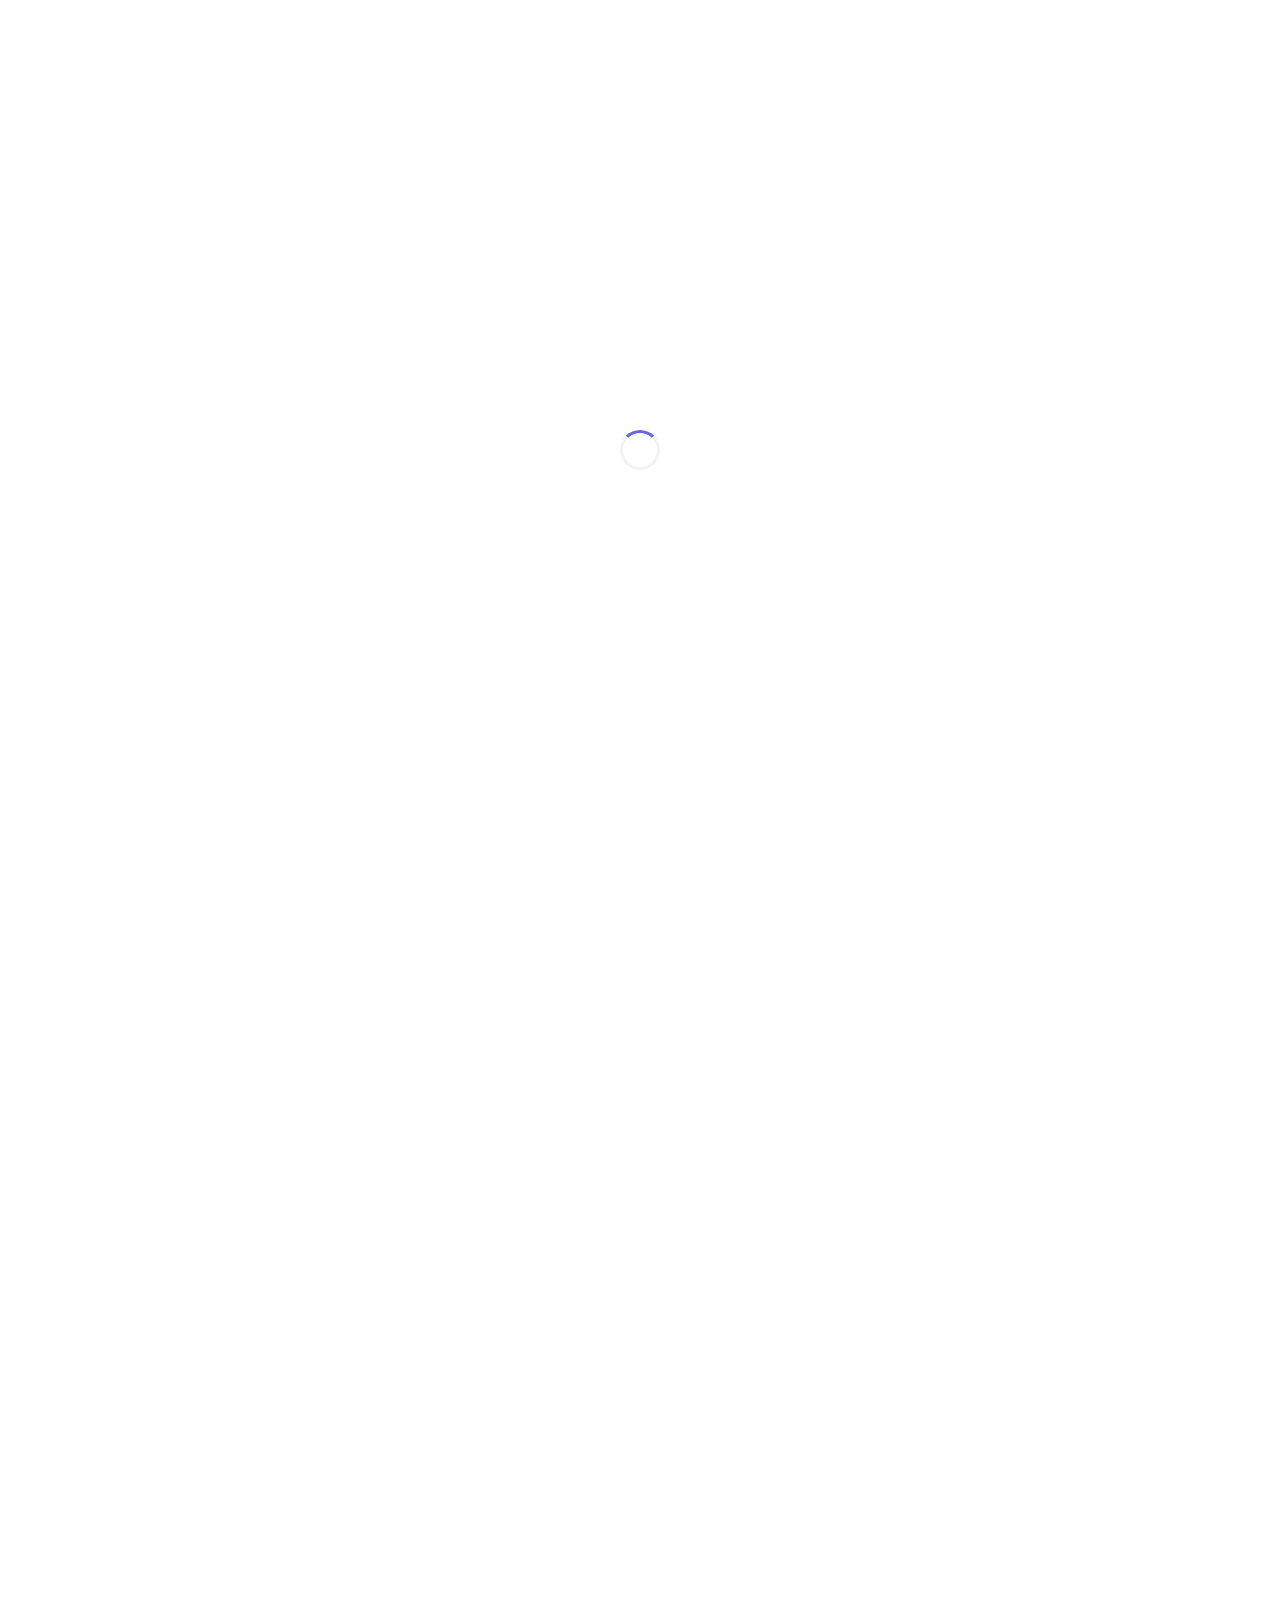
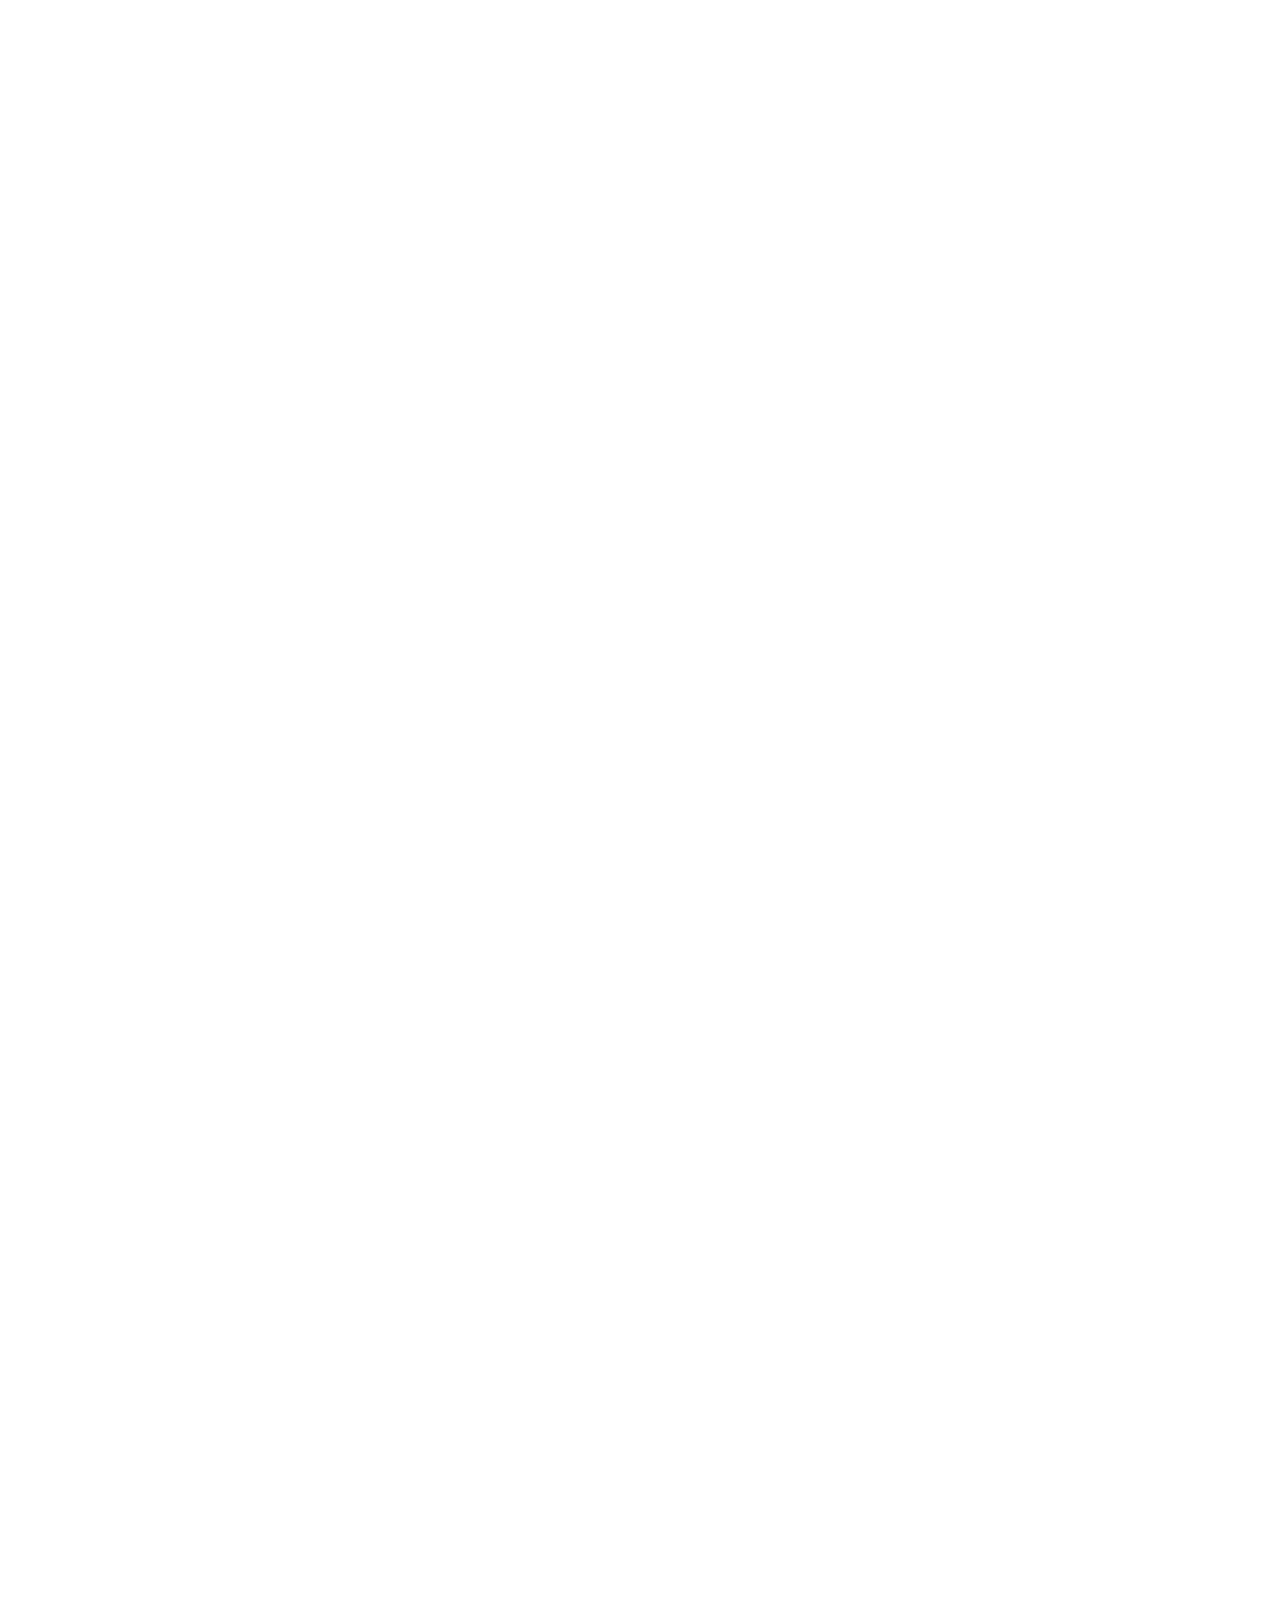
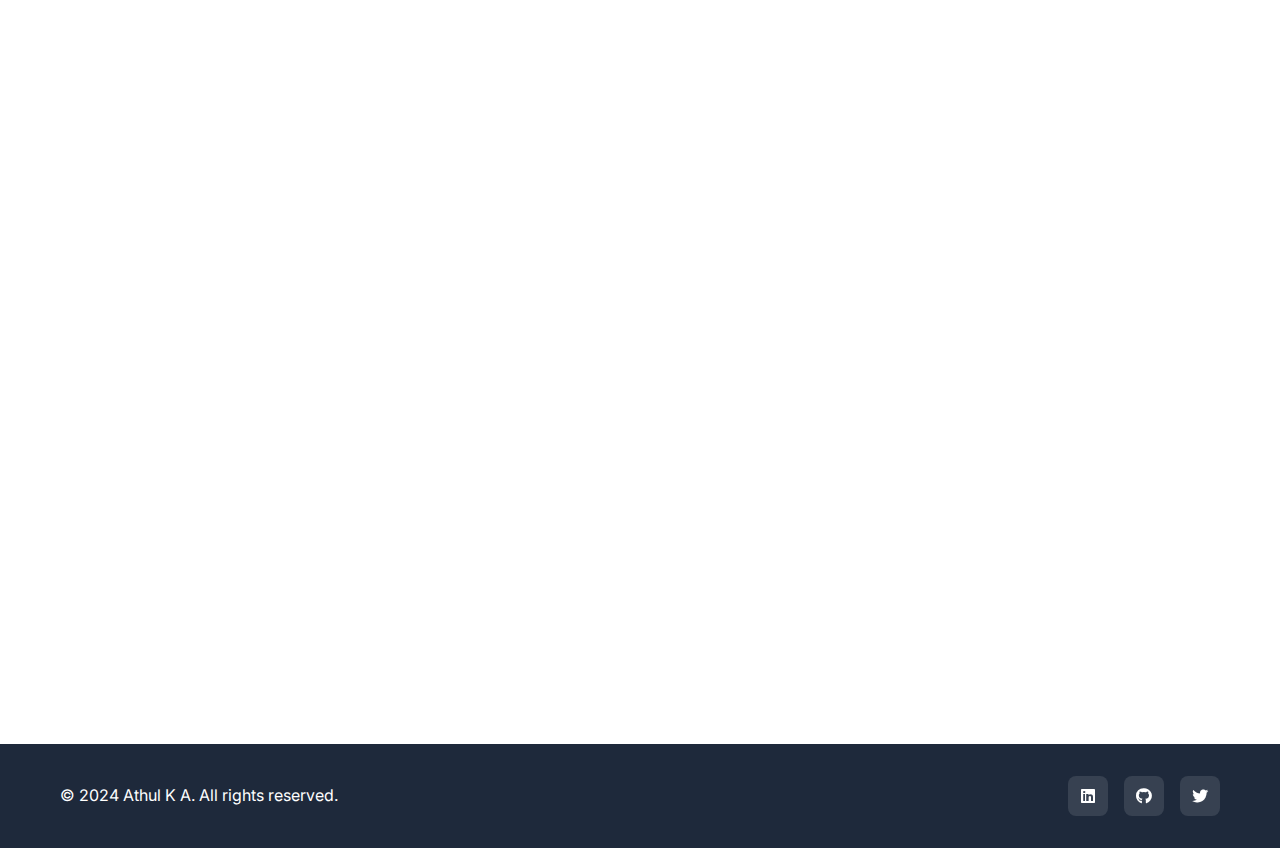
<file: index.html>
<!DOCTYPE html>
<html lang="en">
<head>
    <meta charset="UTF-8">
    <meta name="viewport" content="width=device-width, initial-scale=1.0">
    <title>Athul K A - Data Analyst Portfolio</title>
    <link rel="stylesheet" href="styles.css">
    <link href="https://fonts.googleapis.com/css2?family=Inter:wght@300;400;500;600;700&display=swap" rel="stylesheet">
    <link rel="stylesheet" href="https://cdnjs.cloudflare.com/ajax/libs/font-awesome/6.0.0/css/all.min.css">
</head>
<body>
    <!-- Navigation -->
    <nav class="navbar">
        <div class="nav-container">
            <div class="nav-logo">
                <span>AK</span>
            </div>
            <ul class="nav-menu">
                <li><a href="#home" class="nav-link">Home</a></li>
                <li><a href="#about" class="nav-link">About</a></li>
                <li><a href="#projects" class="nav-link">Projects</a></li>
                <li><a href="#skills" class="nav-link">Skills</a></li>
                <li><a href="#contact" class="nav-link">Contact</a></li>
            </ul>
            <div class="hamburger">
                <span></span>
                <span></span>
                <span></span>
            </div>
        </div>
    </nav>

    <!-- Hero Section -->
    <section id="home" class="hero">
        <div class="hero-container">
            <div class="hero-content">
                <div class="hero-text">
                    <h1 class="hero-title">
                        <span class="gradient-text">Data Analyst</span>
                        <br>Turning Data into Insights
                    </h1>
                    <p class="hero-subtitle">
                        I transform complex data into actionable insights that drive business decisions. 
                        Passionate about analytics, visualization, and storytelling through data.
                    </p>
                    <div class="hero-buttons">
                        <a href="#projects" class="btn btn-primary">View Projects</a>
                        <a href="Athul K A Resume.pdf" class="btn btn-secondary" target="_blank">Download Resume</a>
                    </div>
                </div>
                <div class="hero-visual">
                    <div class="data-visualization">
                        <div class="chart-container">
                            <div class="bar-chart">
                                <div class="bar" style="height: 60%"></div>
                                <div class="bar" style="height: 80%"></div>
                                <div class="bar" style="height: 45%"></div>
                                <div class="bar" style="height: 90%"></div>
                                <div class="bar" style="height: 70%"></div>
                            </div>
                            <div class="pie-chart">
                                <div class="pie-segment" style="--angle: 120deg"></div>
                                <div class="pie-segment" style="--angle: 90deg"></div>
                                <div class="pie-segment" style="--angle: 150deg"></div>
                            </div>
                        </div>
                    </div>
                </div>
            </div>
        </div>
        <div class="scroll-indicator">
            <div class="scroll-arrow"></div>
        </div>
    </section>

    <!-- About Section -->
    <section id="about" class="about">
        <div class="container">
            <div class="section-header">
                <h2>About Me</h2>
                <p>Passionate about data and its power to transform businesses</p>
            </div>
            <div class="about-content">
                <div class="about-text">
                    <h3>Data-Driven Professional</h3>
                    <p>
                        I'm a dedicated data analyst with expertise in transforming raw data into meaningful insights. 
                        My approach combines technical skills with business acumen to deliver actionable recommendations 
                        that drive growth and efficiency.
                    </p>
                    <p>
                        With experience in data cleaning, statistical analysis, and data visualization, I help organizations 
                        make informed decisions through comprehensive data analysis and compelling storytelling.
                    </p>
                    <div class="stats">
                        <div class="stat">
                            <span class="stat-number">100+</span>
                            <span class="stat-label">Projects Completed</span>
                        </div>
                        <div class="stat">
                            <span class="stat-number">5+</span>
                            <span class="stat-label">Years Experience</span>
                        </div>
                        <div class="stat">
                            <span class="stat-number">50+</span>
                            <span class="stat-label">Happy Clients</span>
                        </div>
                    </div>
                </div>
                <div class="about-image">
                    <div class="image-placeholder">
                        <i class="fas fa-user"></i>
                    </div>
                </div>
            </div>
        </div>
    </section>

    <!-- Projects Section -->
    <section id="projects" class="projects">
        <div class="container">
            <div class="section-header">
                <h2>Featured Projects</h2>
                <p>Showcasing my analytical expertise through real-world projects</p>
            </div>
            <div class="projects-grid">
                <div class="project-card">
                    <div class="project-image">
                        <div class="project-visual">
                            <div class="data-points">
                                <div class="point"></div>
                                <div class="point"></div>
                                <div class="point"></div>
                                <div class="point"></div>
                                <div class="point"></div>
                            </div>
                        </div>
                    </div>
                    <div class="project-content">
                        <h3>Sales Performance Analysis</h3>
                        <p>Comprehensive analysis of sales data to identify trends, patterns, and opportunities for revenue growth.</p>
                        <div class="project-tags">
                            <span>Python</span>
                            <span>Tableau</span>
                            <span>SQL</span>
                        </div>
                    </div>
                </div>
                <div class="project-card">
                    <div class="project-image">
                        <div class="project-visual">
                            <div class="dashboard-mockup">
                                <div class="dashboard-header"></div>
                                <div class="dashboard-content">
                                    <div class="widget"></div>
                                    <div class="widget"></div>
                                    <div class="widget"></div>
                                </div>
                            </div>
                        </div>
                    </div>
                    <div class="project-content">
                        <h3>Customer Behavior Dashboard</h3>
                        <p>Interactive dashboard tracking customer engagement metrics and behavioral patterns for marketing optimization.</p>
                        <div class="project-tags">
                            <span>Power BI</span>
                            <span>R</span>
                            <span>Excel</span>
                        </div>
                    </div>
                </div>
                <div class="project-card">
                    <div class="project-image">
                        <div class="project-visual">
                            <div class="prediction-model">
                                <div class="model-visual">
                                    <div class="line-chart">
                                        <div class="line"></div>
                                        <div class="prediction-line"></div>
                                    </div>
                                </div>
                            </div>
                        </div>
                    </div>
                    <div class="project-content">
                        <h3>Predictive Analytics Model</h3>
                        <p>Machine learning model for forecasting customer churn and identifying at-risk customers for retention strategies.</p>
                        <div class="project-tags">
                            <span>Machine Learning</span>
                            <span>Python</span>
                            <span>Scikit-learn</span>
                        </div>
                    </div>
                </div>
            </div>
        </div>
    </section>

    <!-- Skills Section -->
    <section id="skills" class="skills">
        <div class="container">
            <div class="section-header">
                <h2>Technical Skills</h2>
                <p>Tools and technologies I use to deliver insights</p>
            </div>
            <div class="skills-grid">
                <div class="skill-category">
                    <h3>Programming Languages</h3>
                    <div class="skill-items">
                        <div class="skill-item">
                            <span class="skill-name">Python</span>
                            <div class="skill-bar">
                                <div class="skill-progress" style="width: 90%"></div>
                            </div>
                        </div>
                        <div class="skill-item">
                            <span class="skill-name">R</span>
                            <div class="skill-bar">
                                <div class="skill-progress" style="width: 85%"></div>
                            </div>
                        </div>
                        <div class="skill-item">
                            <span class="skill-name">SQL</span>
                            <div class="skill-bar">
                                <div class="skill-progress" style="width: 95%"></div>
                            </div>
                        </div>
                    </div>
                </div>
                <div class="skill-category">
                    <h3>Visualization Tools</h3>
                    <div class="skill-items">
                        <div class="skill-item">
                            <span class="skill-name">Tableau</span>
                            <div class="skill-bar">
                                <div class="skill-progress" style="width: 88%"></div>
                            </div>
                        </div>
                        <div class="skill-item">
                            <span class="skill-name">Power BI</span>
                            <div class="skill-bar">
                                <div class="skill-progress" style="width: 82%"></div>
                            </div>
                        </div>
                        <div class="skill-item">
                            <span class="skill-name">Matplotlib/Seaborn</span>
                            <div class="skill-bar">
                                <div class="skill-progress" style="width: 85%"></div>
                            </div>
                        </div>
                    </div>
                </div>
                <div class="skill-category">
                    <h3>Statistical Analysis</h3>
                    <div class="skill-items">
                        <div class="skill-item">
                            <span class="skill-name">Hypothesis Testing</span>
                            <div class="skill-bar">
                                <div class="skill-progress" style="width: 90%"></div>
                            </div>
                        </div>
                        <div class="skill-item">
                            <span class="skill-name">Regression Analysis</span>
                            <div class="skill-bar">
                                <div class="skill-progress" style="width: 85%"></div>
                            </div>
                        </div>
                        <div class="skill-item">
                            <span class="skill-name">Time Series Analysis</span>
                            <div class="skill-bar">
                                <div class="skill-progress" style="width: 80%"></div>
                            </div>
                        </div>
                    </div>
                </div>
            </div>
        </div>
    </section>

    <!-- Contact Section -->
    <section id="contact" class="contact">
        <div class="container">
            <div class="section-header">
                <h2>Get In Touch</h2>
                <p>Ready to transform your data into insights? Let's connect!</p>
            </div>
            <div class="contact-content">
                <div class="contact-info">
                    <div class="contact-item">
                        <i class="fas fa-envelope"></i>
                        <div>
                            <h4>Email</h4>
                            <p>athul.ka@example.com</p>
                        </div>
                    </div>
                    <div class="contact-item">
                        <i class="fas fa-phone"></i>
                        <div>
                            <h4>Phone</h4>
                            <p>+1 (555) 123-4567</p>
                        </div>
                    </div>
                    <div class="contact-item">
                        <i class="fas fa-map-marker-alt"></i>
                        <div>
                            <h4>Location</h4>
                            <p>United States</p>
                        </div>
                    </div>
                </div>
                <div class="contact-form">
                    <form>
                        <div class="form-group">
                            <input type="text" placeholder="Your Name" required>
                        </div>
                        <div class="form-group">
                            <input type="email" placeholder="Your Email" required>
                        </div>
                        <div class="form-group">
                            <input type="text" placeholder="Subject" required>
                        </div>
                        <div class="form-group">
                            <textarea placeholder="Your Message" rows="5" required></textarea>
                        </div>
                        <button type="submit" class="btn btn-primary">Send Message</button>
                    </form>
                </div>
            </div>
        </div>
    </section>

    <!-- Footer -->
    <footer class="footer">
        <div class="container">
            <div class="footer-content">
                <div class="footer-text">
                    <p>&copy; 2024 Athul K A. All rights reserved.</p>
                </div>
                <div class="footer-social">
                    <a href="#" class="social-link"><i class="fab fa-linkedin"></i></a>
                    <a href="#" class="social-link"><i class="fab fa-github"></i></a>
                    <a href="#" class="social-link"><i class="fab fa-twitter"></i></a>
                </div>
            </div>
        </div>
    </footer>

    <script src="script.js"></script>
</body>
</html>
</file>
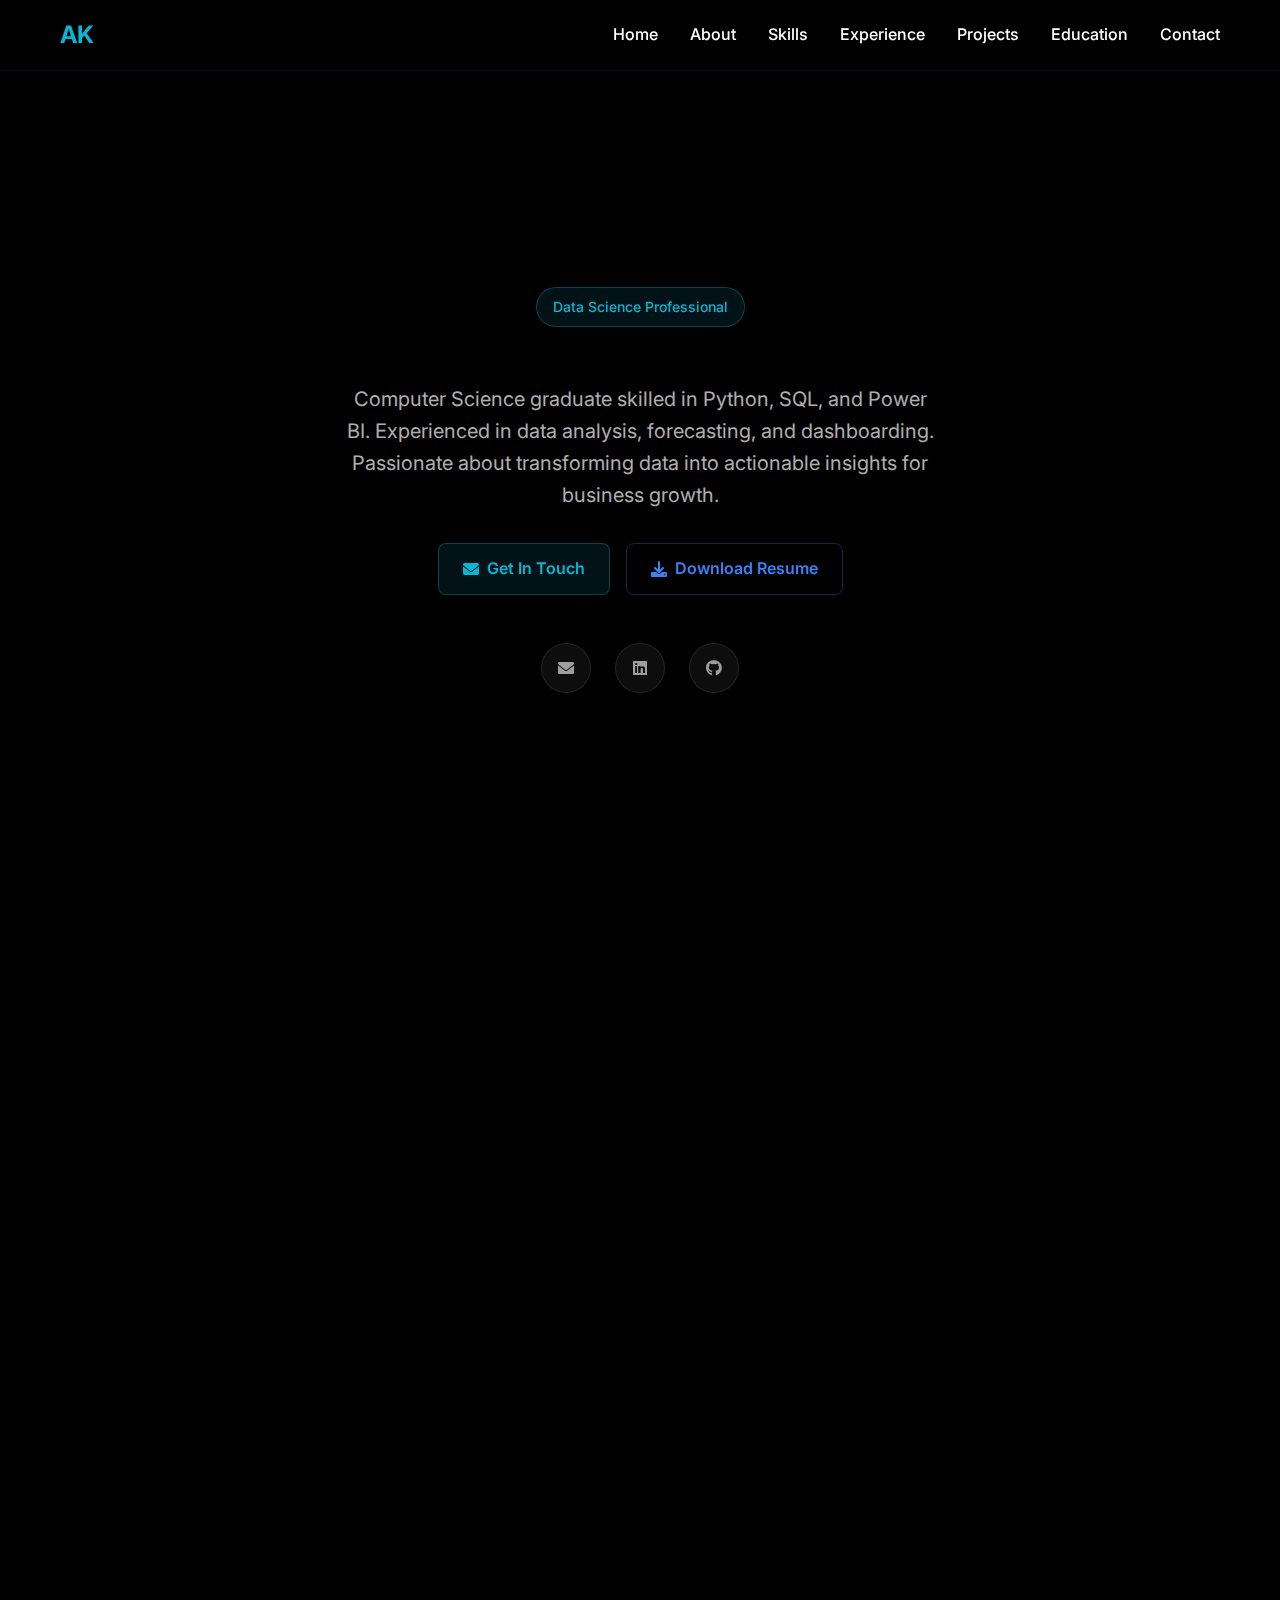
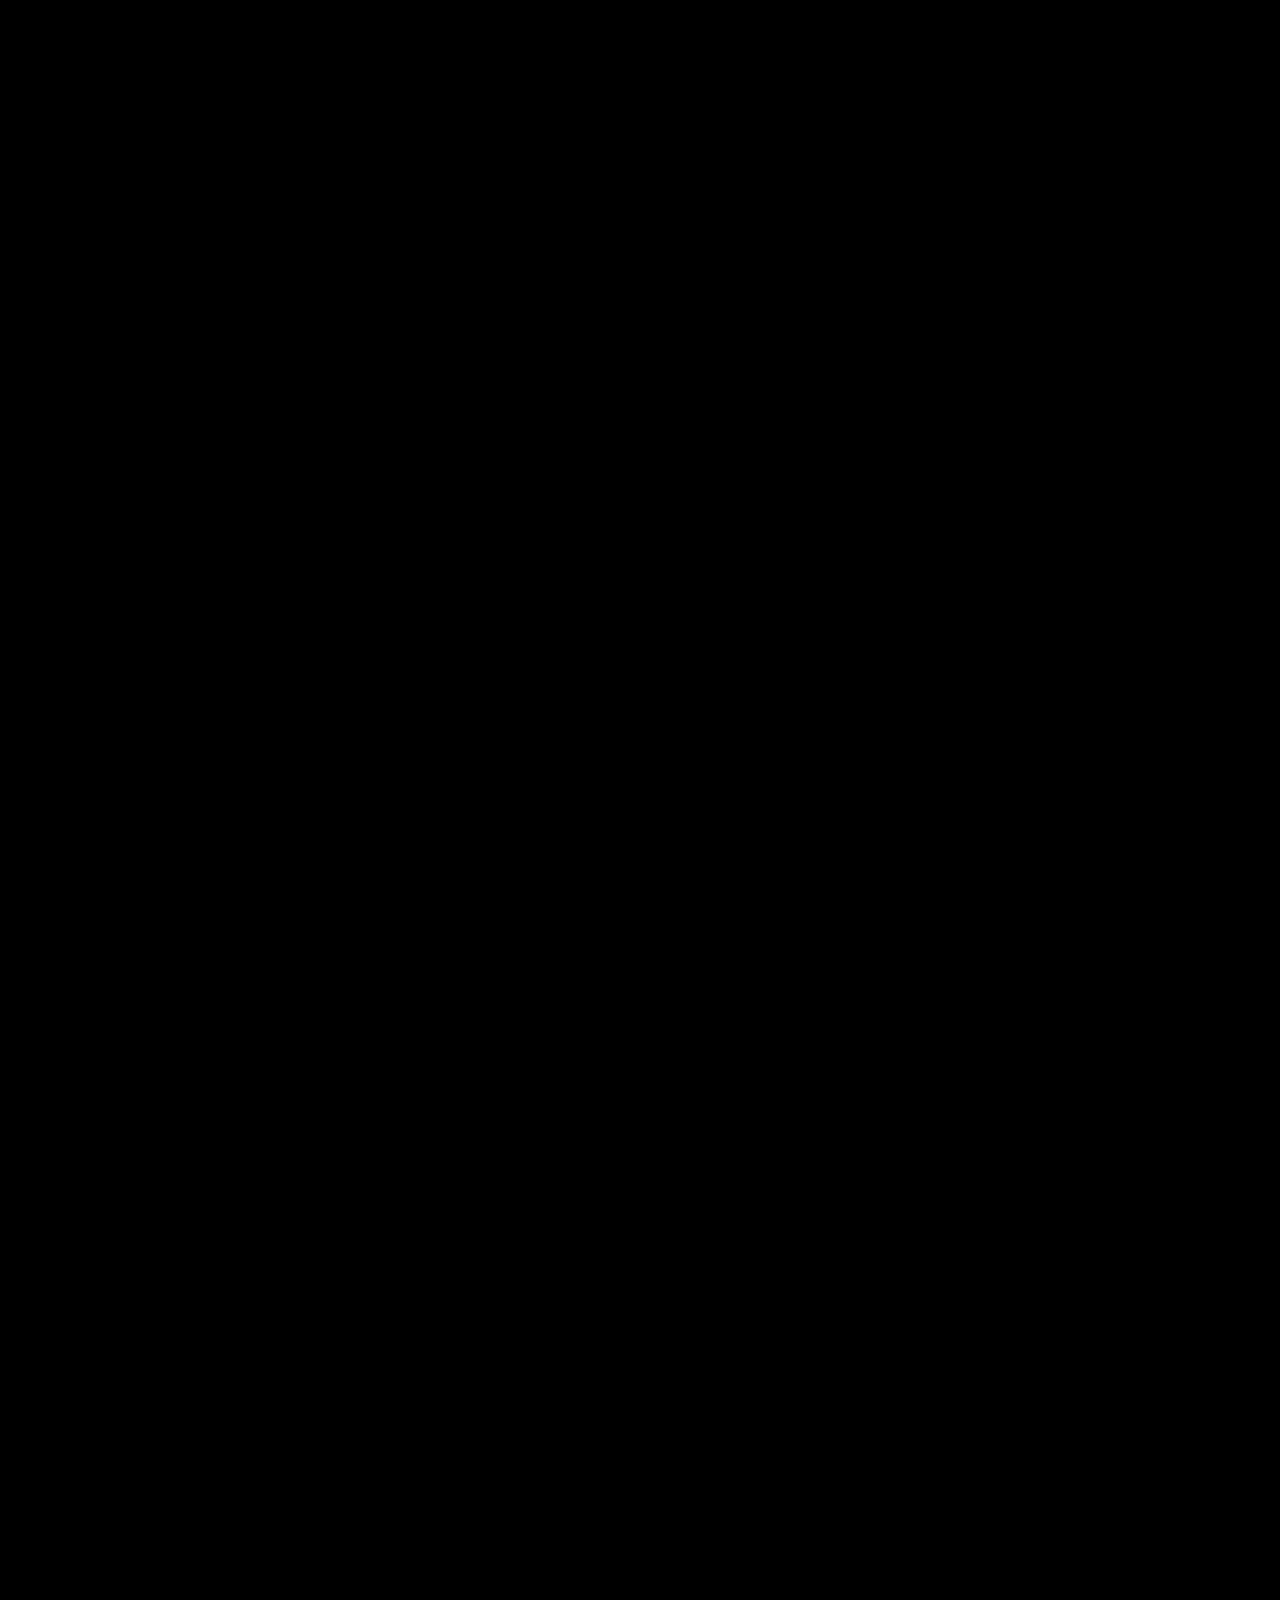
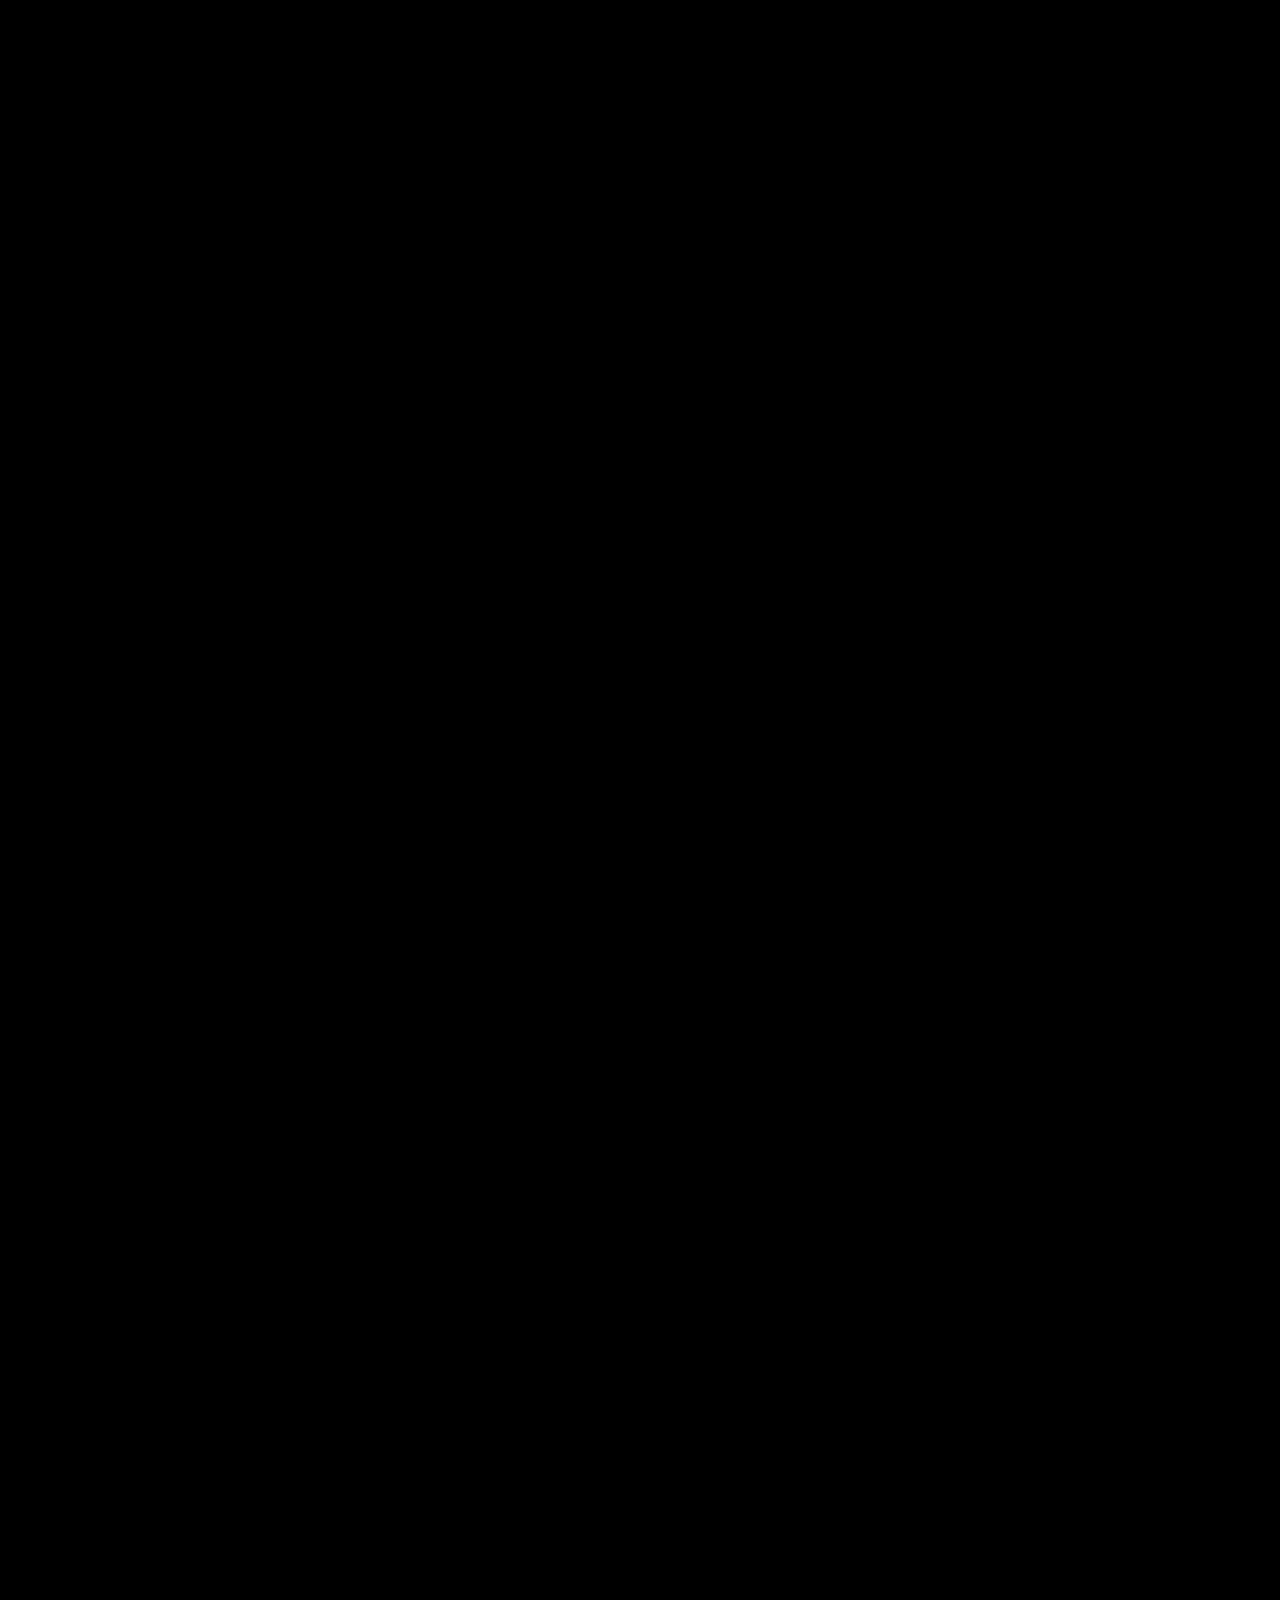
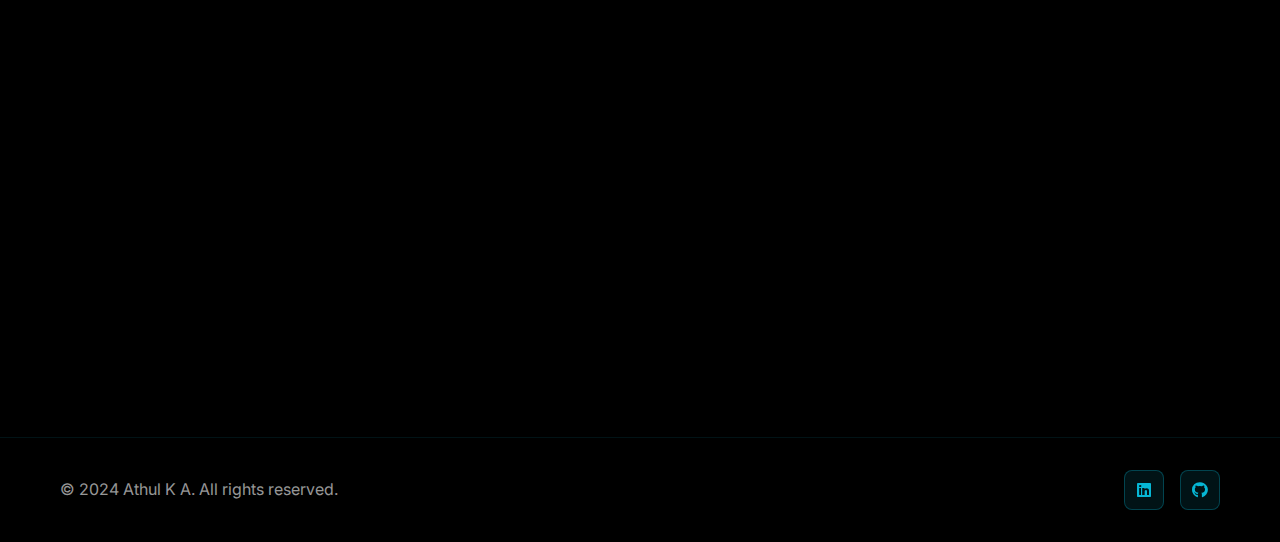
<file: index_new.html>
<!DOCTYPE html>
<html lang="en">
<head>
    <meta charset="UTF-8">
    <meta name="viewport" content="width=device-width, initial-scale=1.0">
    <title>Athul K A - Data Science Portfolio</title>
    <meta name="description" content="Computer Science graduate skilled in Python, SQL, and Power BI">
    <link rel="stylesheet" href="styles_new.css">
    <link href="https://fonts.googleapis.com/css2?family=Inter:wght@300;400;500;600;700&display=swap" rel="stylesheet">
    <link rel="stylesheet" href="https://cdnjs.cloudflare.com/ajax/libs/font-awesome/6.0.0/css/all.min.css">
</head>
<body class="bg-black text-white">
    <!-- Navigation -->
    <nav class="navbar">
        <div class="nav-container">
            <div class="nav-logo">
                <span class="text-cyan-400">AK</span>
            </div>
            <ul class="nav-menu">
                <li><a href="#home" class="nav-link">Home</a></li>
                <li><a href="#about" class="nav-link">About</a></li>
                <li><a href="#skills" class="nav-link">Skills</a></li>
                <li><a href="#experience" class="nav-link">Experience</a></li>
                <li><a href="#projects" class="nav-link">Projects</a></li>
                <li><a href="#education" class="nav-link">Education</a></li>
                <li><a href="#contact" class="nav-link">Contact</a></li>
            </ul>
            <div class="hamburger">
                <span></span>
                <span></span>
                <span></span>
            </div>
        </div>
    </nav>

    <!-- Hero Section -->
    <section id="home" class="hero-section">
        <div class="container">
            <div class="hero-content">
                <div class="badge">
                    Data Science Professional
                </div>
                <h1 class="hero-title">
                    Hi, I'm <span class="gradient-text">Athul K A</span>
                </h1>
                <p class="hero-subtitle">
                    Computer Science graduate skilled in Python, SQL, and Power BI. Experienced in data analysis, forecasting,
                    and dashboarding. Passionate about transforming data into actionable insights for business growth.
                </p>
                <div class="hero-buttons">
                    <a href="#contact" class="btn btn-primary">
                        <i class="fas fa-envelope"></i>
                        Get In Touch
                    </a>
                    <a href="Athul K A Resume.pdf" class="btn btn-secondary" target="_blank">
                        <i class="fas fa-download"></i>
                        Download Resume
                    </a>
                </div>
                <div class="social-links">
                    <a href="mailto:athulajithkumar16@gmail.com" class="social-link">
                        <i class="fas fa-envelope"></i>
                    </a>
                    <a href="https://linkedin.com/in/athulka16" target="_blank" class="social-link">
                        <i class="fab fa-linkedin"></i>
                    </a>
                    <a href="https://github.com/athulajithkumar16" target="_blank" class="social-link">
                        <i class="fab fa-github"></i>
                    </a>
                </div>
            </div>
        </div>
    </section>

    <!-- About Section -->
    <section id="about" class="about-section">
        <div class="container">
            <div class="section-header">
                <h2>About Me</h2>
                <p>Passionate about data and its power to transform businesses</p>
            </div>
            <div class="about-content">
                <div class="about-text">
                    <h3>Data-Driven Professional</h3>
                    <p>
                        I'm a dedicated data analyst with expertise in transforming raw data into meaningful insights. 
                        My approach combines technical skills with business acumen to deliver actionable recommendations 
                        that drive growth and efficiency.
                    </p>
                    <p>
                        With experience in data cleaning, statistical analysis, and data visualization, I help organizations 
                        make informed decisions through comprehensive data analysis and compelling storytelling.
                    </p>
                    <div class="stats">
                        <div class="stat">
                            <span class="stat-number">100+</span>
                            <span class="stat-label">Projects Completed</span>
                        </div>
                        <div class="stat">
                            <span class="stat-number">5+</span>
                            <span class="stat-label">Years Experience</span>
                        </div>
                        <div class="stat">
                            <span class="stat-number">50+</span>
                            <span class="stat-label">Happy Clients</span>
                        </div>
                    </div>
                </div>
                <div class="about-image">
                    <div class="image-placeholder">
                        <i class="fas fa-user"></i>
                    </div>
                </div>
            </div>
        </div>
    </section>

    <!-- Skills Section -->
    <section id="skills" class="skills-section">
        <div class="container">
            <div class="section-header">
                <h2>Technical Skills</h2>
                <p>Tools and technologies I use to deliver insights</p>
            </div>
            <div class="skills-grid">
                <div class="skill-category">
                    <h3>Programming Languages</h3>
                    <div class="skill-items">
                        <div class="skill-item">
                            <span class="skill-name">Python</span>
                            <div class="skill-bar">
                                <div class="skill-progress" style="width: 90%"></div>
                            </div>
                        </div>
                        <div class="skill-item">
                            <span class="skill-name">R</span>
                            <div class="skill-bar">
                                <div class="skill-progress" style="width: 85%"></div>
                            </div>
                        </div>
                        <div class="skill-item">
                            <span class="skill-name">SQL</span>
                            <div class="skill-bar">
                                <div class="skill-progress" style="width: 95%"></div>
                            </div>
                        </div>
                    </div>
                </div>
                <div class="skill-category">
                    <h3>Visualization Tools</h3>
                    <div class="skill-items">
                        <div class="skill-item">
                            <span class="skill-name">Tableau</span>
                            <div class="skill-bar">
                                <div class="skill-progress" style="width: 88%"></div>
                            </div>
                        </div>
                        <div class="skill-item">
                            <span class="skill-name">Power BI</span>
                            <div class="skill-bar">
                                <div class="skill-progress" style="width: 82%"></div>
                            </div>
                        </div>
                        <div class="skill-item">
                            <span class="skill-name">Matplotlib/Seaborn</span>
                            <div class="skill-bar">
                                <div class="skill-progress" style="width: 85%"></div>
                            </div>
                        </div>
                    </div>
                </div>
                <div class="skill-category">
                    <h3>Statistical Analysis</h3>
                    <div class="skill-items">
                        <div class="skill-item">
                            <span class="skill-name">Hypothesis Testing</span>
                            <div class="skill-bar">
                                <div class="skill-progress" style="width: 90%"></div>
                            </div>
                        </div>
                        <div class="skill-item">
                            <span class="skill-name">Regression Analysis</span>
                            <div class="skill-bar">
                                <div class="skill-progress" style="width: 85%"></div>
                            </div>
                        </div>
                        <div class="skill-item">
                            <span class="skill-name">Time Series Analysis</span>
                            <div class="skill-bar">
                                <div class="skill-progress" style="width: 80%"></div>
                            </div>
                        </div>
                    </div>
                </div>
            </div>
        </div>
    </section>

    <!-- Experience Section -->
    <section id="experience" class="experience-section">
        <div class="container">
            <div class="section-header">
                <h2>Experience</h2>
                <p>My professional journey in data science</p>
            </div>
            <div class="timeline">
                <div class="timeline-item">
                    <div class="timeline-content">
                        <h3>Data Analyst</h3>
                        <h4>Company Name</h4>
                        <p class="timeline-date">2022 - Present</p>
                        <p>Led data analysis projects, created interactive dashboards, and provided actionable insights for business decisions.</p>
                    </div>
                </div>
                <div class="timeline-item">
                    <div class="timeline-content">
                        <h3>Junior Data Analyst</h3>
                        <h4>Previous Company</h4>
                        <p class="timeline-date">2020 - 2022</p>
                        <p>Assisted in data collection, cleaning, and preliminary analysis for various business units.</p>
                    </div>
                </div>
            </div>
        </div>
    </section>

    <!-- Projects Section -->
    <section id="projects" class="projects-section">
        <div class="container">
            <div class="section-header">
                <h2>Featured Projects</h2>
                <p>Showcasing my analytical expertise through real-world projects</p>
            </div>
            <div class="projects-grid">
                <div class="project-card">
                    <div class="project-image">
                        <div class="project-visual">
                            <div class="data-points">
                                <div class="point"></div>
                                <div class="point"></div>
                                <div class="point"></div>
                                <div class="point"></div>
                                <div class="point"></div>
                            </div>
                        </div>
                    </div>
                    <div class="project-content">
                        <h3>Sales Performance Analysis</h3>
                        <p>Comprehensive analysis of sales data to identify trends, patterns, and opportunities for revenue growth.</p>
                        <div class="project-tags">
                            <span>Python</span>
                            <span>Tableau</span>
                            <span>SQL</span>
                        </div>
                    </div>
                </div>
                <div class="project-card">
                    <div class="project-image">
                        <div class="project-visual">
                            <div class="dashboard-mockup">
                                <div class="dashboard-header"></div>
                                <div class="dashboard-content">
                                    <div class="widget"></div>
                                    <div class="widget"></div>
                                    <div class="widget"></div>
                                </div>
                            </div>
                        </div>
                    </div>
                    <div class="project-content">
                        <h3>Customer Behavior Dashboard</h3>
                        <p>Interactive dashboard tracking customer engagement metrics and behavioral patterns for marketing optimization.</p>
                        <div class="project-tags">
                            <span>Power BI</span>
                            <span>R</span>
                            <span>Excel</span>
                        </div>
                    </div>
                </div>
                <div class="project-card">
                    <div class="project-image">
                        <div class="project-visual">
                            <div class="prediction-model">
                                <div class="model-visual">
                                    <div class="line-chart">
                                        <div class="line"></div>
                                        <div class="prediction-line"></div>
                                    </div>
                                </div>
                            </div>
                        </div>
                    </div>
                    <div class="project-content">
                        <h3>Predictive Analytics Model</h3>
                        <p>Machine learning model for forecasting customer churn and identifying at-risk customers for retention strategies.</p>
                        <div class="project-tags">
                            <span>Machine Learning</span>
                            <span>Python</span>
                            <span>Scikit-learn</span>
                        </div>
                    </div>
                </div>
            </div>
        </div>
    </section>

    <!-- Education Section -->
    <section id="education" class="education-section">
        <div class="container">
            <div class="section-header">
                <h2>Education</h2>
                <p>My academic background and certifications</p>
            </div>
            <div class="education-grid">
                <div class="education-card">
                    <h3>Bachelor of Computer Science</h3>
                    <h4>University Name</h4>
                    <p class="education-date">2016 - 2020</p>
                    <p>Graduated with honors in Computer Science with focus on data structures, algorithms, and software engineering.</p>
                </div>
                <div class="education-card">
                    <h3>Data Science Certification</h3>
                    <h4>Online Platform</h4>
                    <p class="education-date">2021</p>
                    <p>Comprehensive certification covering Python, SQL, machine learning, and data visualization techniques.</p>
                </div>
            </div>
        </div>
    </section>

    <!-- Contact Section -->
    <section id="contact" class="contact-section">
        <div class="container">
            <div class="section-header">
                <h2>Get In Touch</h2>
                <p>Ready to transform your data into insights? Let's connect!</p>
            </div>
            <div class="contact-content">
                <div class="contact-info">
                    <div class="contact-item">
                        <i class="fas fa-envelope"></i>
                        <div>
                            <h4>Email</h4>
                            <p><a href="mailto:athulajithkumar16@gmail.com">athulajithkumar16@gmail.com</a></p>
                        </div>
                    </div>
                    <div class="contact-item">
                        <i class="fas fa-phone"></i>
                        <div>
                            <h4>Phone</h4>
                            <p><a href="tel:+919495421605">+91 9495421605</a></p>
                        </div>
                    </div>
                    <div class="contact-item">
                        <i class="fas fa-map-marker-alt"></i>
                        <div>
                            <h4>Location</h4>
                            <p>Kerala, India</p>
                        </div>
                    </div>
                </div>
                <div class="contact-form">
                    <form>
                        <div class="form-group">
                            <input type="text" placeholder="Your Name" required>
                        </div>
                        <div class="form-group">
                            <input type="email" placeholder="Your Email" required>
                        </div>
                        <div class="form-group">
                            <input type="text" placeholder="Subject" required>
                        </div>
                        <div class="form-group">
                            <textarea placeholder="Your Message" rows="5" required></textarea>
                        </div>
                        <button type="submit" class="btn btn-primary">Send Message</button>
                    </form>
                </div>
            </div>
        </div>
    </section>

    <!-- Footer -->
    <footer class="footer">
        <div class="container">
            <div class="footer-content">
                <div class="footer-text">
                    <p>&copy; 2024 Athul K A. All rights reserved.</p>
                </div>
                <div class="footer-social">
                    <a href="https://linkedin.com/in/athulka16" class="social-link" target="_blank">
                        <i class="fab fa-linkedin"></i>
                    </a>
                    <a href="https://github.com/athulajithkumar16" class="social-link" target="_blank">
                        <i class="fab fa-github"></i>
                    </a>
                </div>
            </div>
        </div>
    </footer>

    <script src="script_new.js"></script>
</body>
</html>
</file>
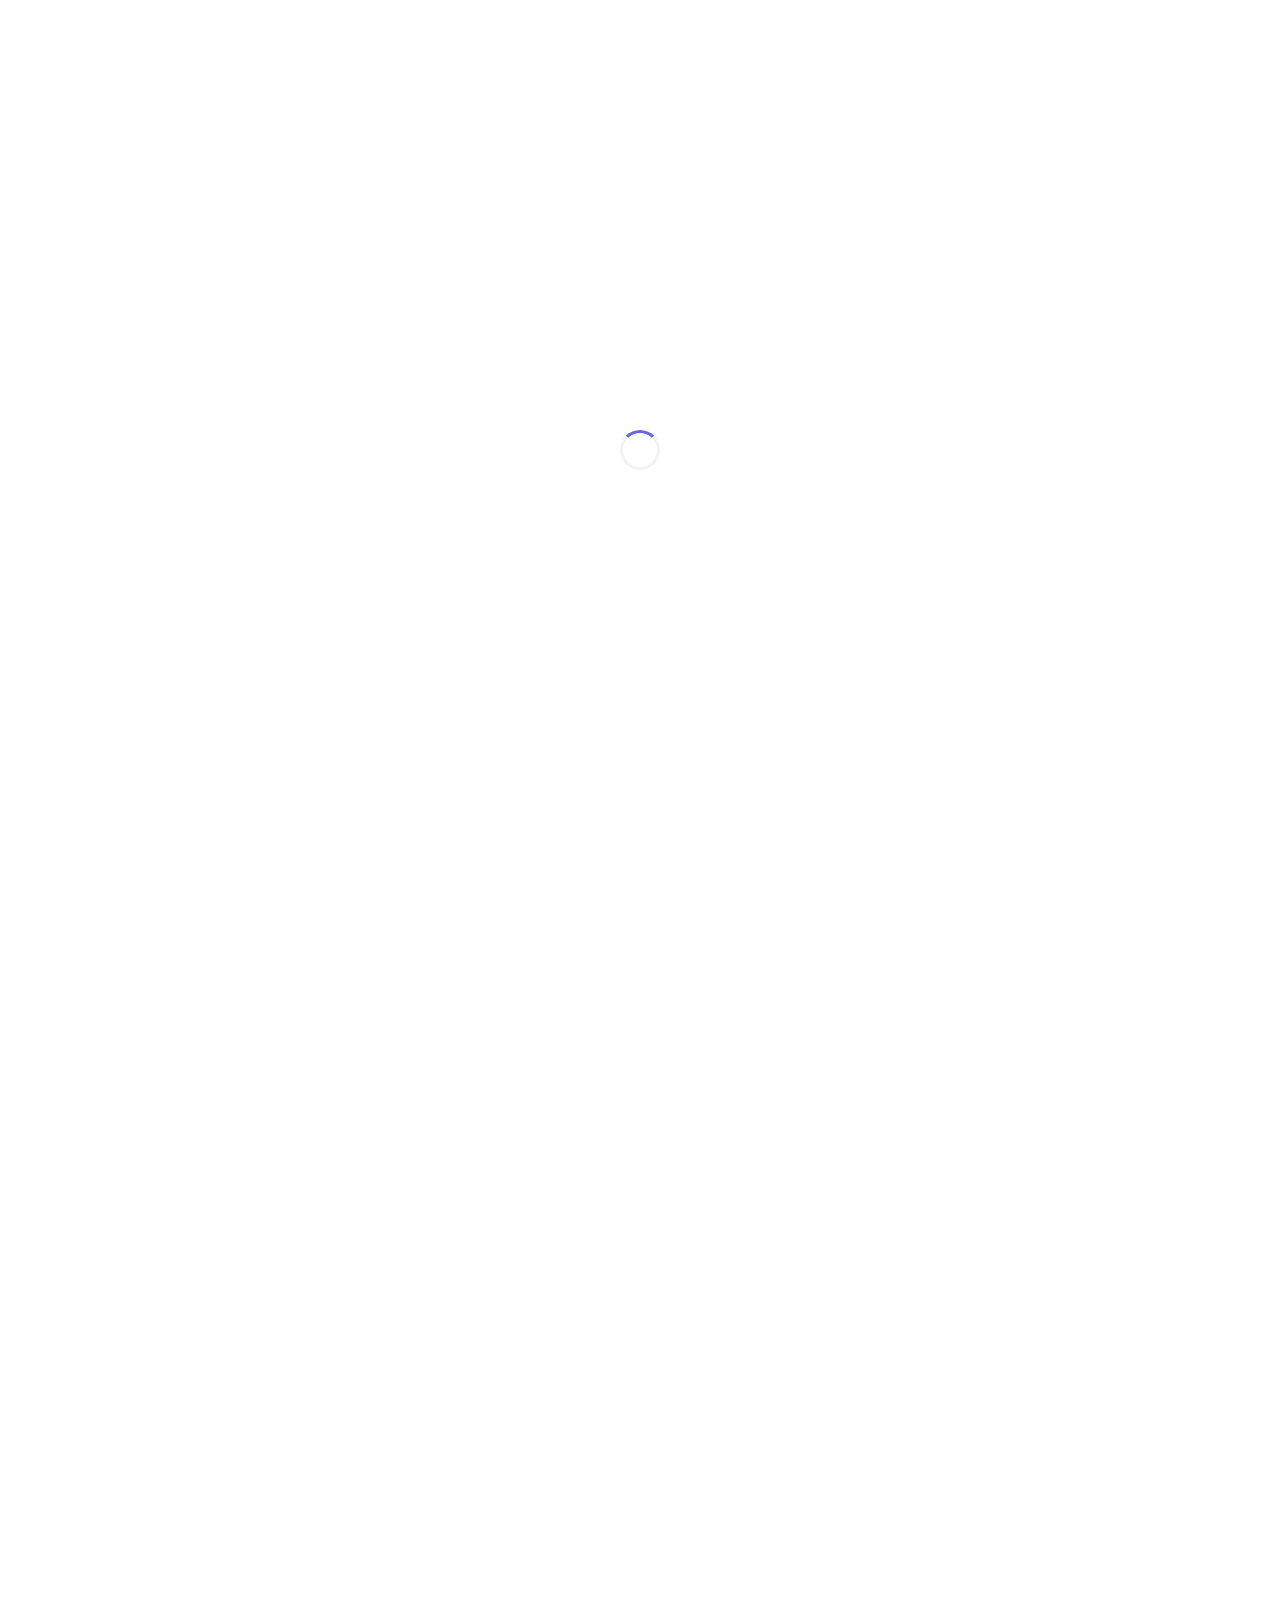
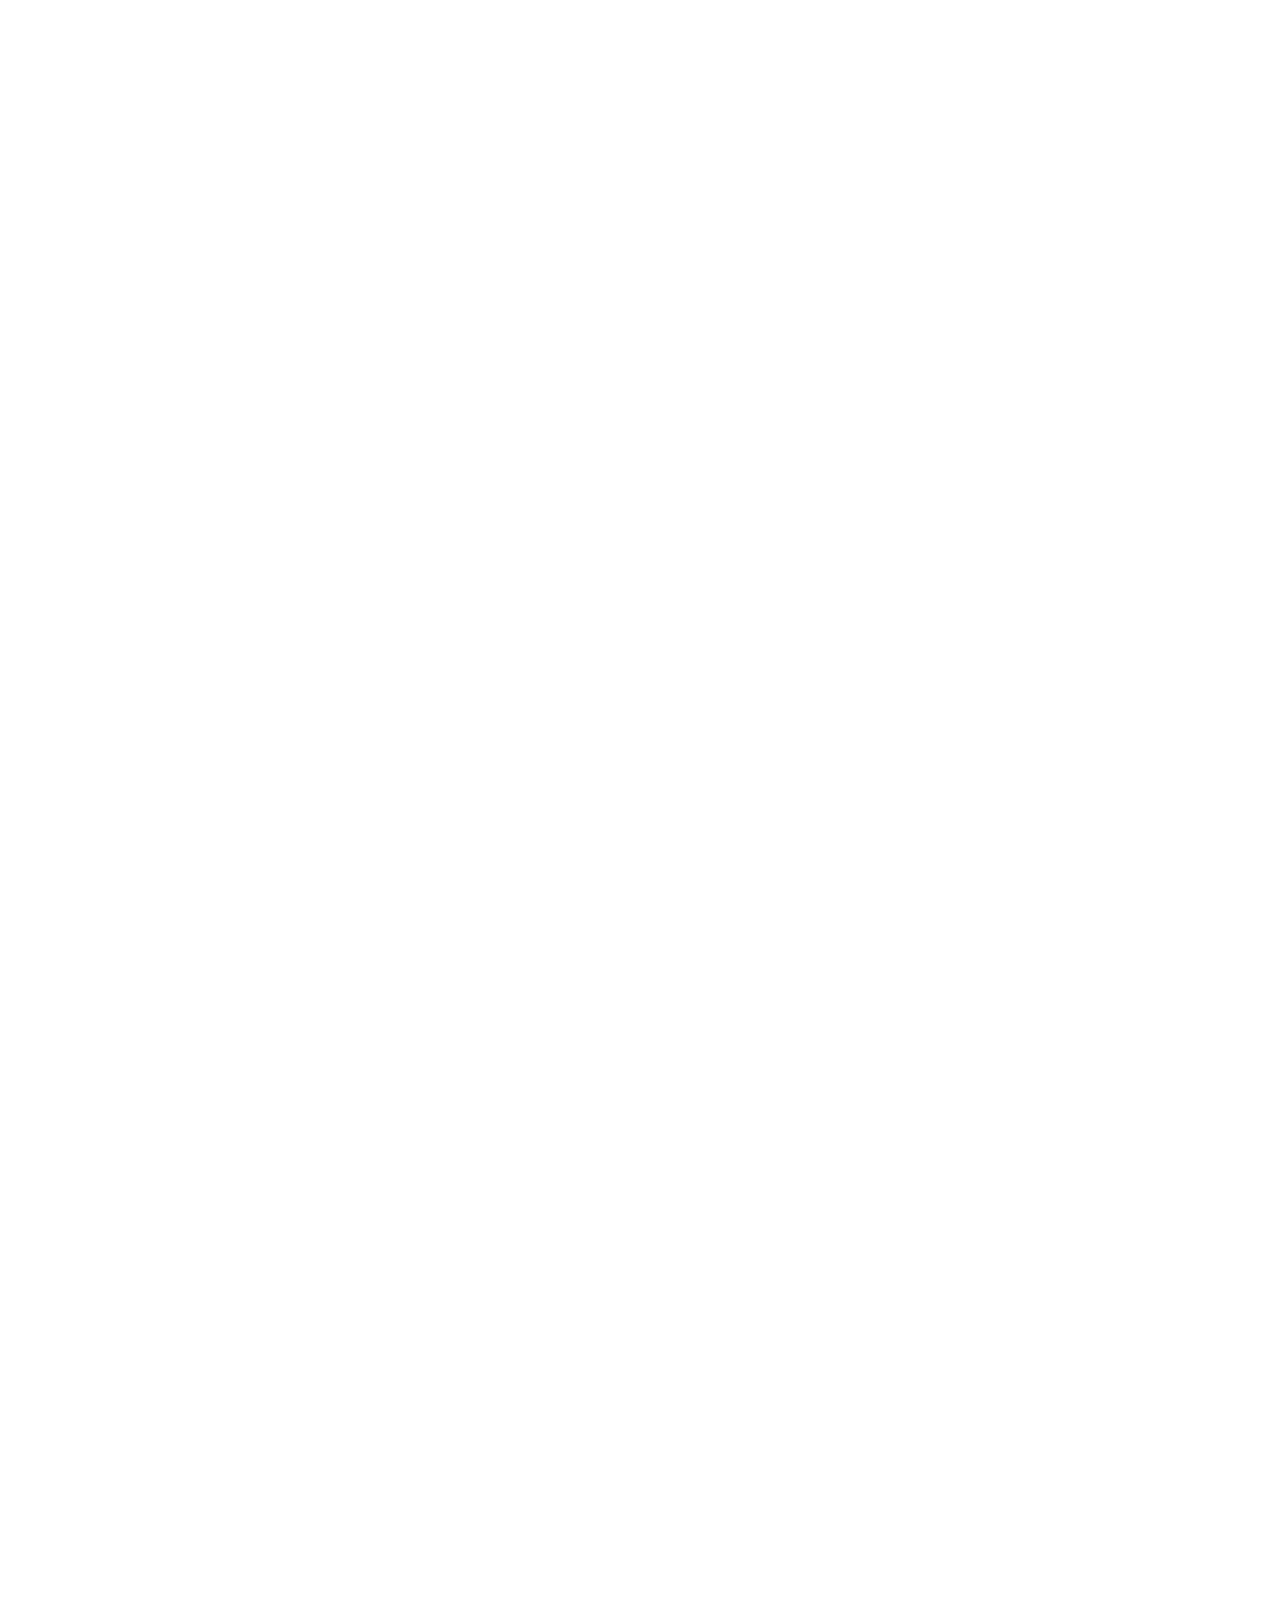
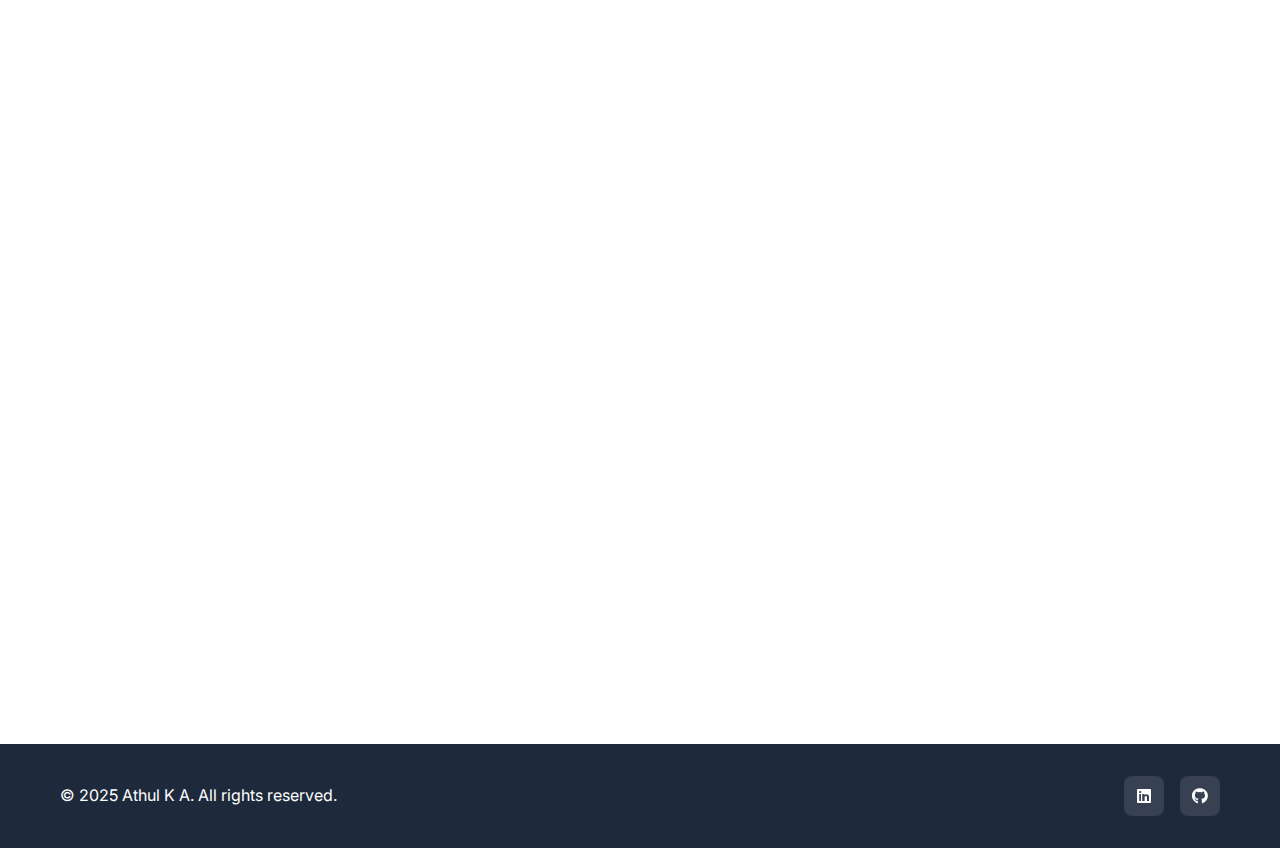
<file: index_old.html>
<!DOCTYPE html>
<html lang="en">
<head>
    <meta charset="UTF-8">
    <meta name="viewport" content="width=device-width, initial-scale=1.0">
    <title>Athul K A - Data Analyst Portfolio</title>
    <link rel="stylesheet" href="styles.css">
    <link href="https://fonts.googleapis.com/css2?family=Inter:wght@300;400;500;600;700&display=swap" rel="stylesheet">
    <link rel="stylesheet" href="https://cdnjs.cloudflare.com/ajax/libs/font-awesome/6.0.0/css/all.min.css">
</head>
<body>
    <!-- Navigation -->
    <nav class="navbar">
        <div class="nav-container">
            <div class="nav-logo">
                <span>Athul K A</span>
            </div>
            <ul class="nav-menu">
                <li><a href="#home" class="nav-link">Home</a></li>
                <li><a href="#about" class="nav-link">About</a></li>
                <li><a href="#projects" class="nav-link">Projects</a></li>
                <li><a href="#skills" class="nav-link">Skills</a></li>
                <li><a href="#contact" class="nav-link">Contact</a></li>
            </ul>
            <div class="hamburger">
                <span></span>
                <span></span>
                <span></span>
            </div>
        </div>
    </nav>

    <!-- Hero Section -->
    <section id="home" class="hero">
        <div class="hero-container">
            <div class="hero-content">
                <div class="hero-text">
                    <h1 class="hero-title">
                        <span class="gradient-text">Data Analyst</span>
                        <br>Turning Data into Insights
                    </h1>
                    <p class="hero-subtitle">
                        I transform complex data into actionable insights that drive business decisions. 
                        Passionate about analytics, visualization, and storytelling through data.
                    </p>
                    <div class="hero-buttons">
                        <a href="#projects" class="btn btn-primary">View Projects</a>
                        <a href="Athul K A Resume.pdf" class="btn btn-secondary" target="_blank">Download Resume</a>
                    </div>
                </div>
                <div class="hero-visual">
                    <div class="data-visualization">
                        <div class="chart-container">
                            <div class="bar-chart">
                                <div class="bar" style="height: 60%"></div>
                                <div class="bar" style="height: 80%"></div>
                                <div class="bar" style="height: 45%"></div>
                                <div class="bar" style="height: 90%"></div>
                                <div class="bar" style="height: 70%"></div>
                            </div>
                            <div class="pie-chart">
                                <div class="pie-segment" style="--angle: 120deg"></div>
                                <div class="pie-segment" style="--angle: 90deg"></div>
                                <div class="pie-segment" style="--angle: 150deg"></div>
                            </div>
                        </div>
                    </div>
                </div>
            </div>
        </div>
        <div class="scroll-indicator">
            <div class="scroll-arrow"></div>
        </div>
    </section>

    <!-- About Section -->
    <section id="about" class="about">
        <div class="container">
            <div class="section-header">
                <h2>About Me</h2>
                <p>Passionate about data and its power to transform businesses</p>
            </div>
            <div class="about-content">
                <div class="about-text">
                    <h3>Data-Driven Professional</h3>
                    <p>
                        I'm a dedicated data analyst with expertise in transforming raw data into meaningful insights. 
                        My approach combines technical skills with business acumen to deliver actionable recommendations 
                        that drive growth and efficiency.
                    </p>
                    <p>
                        With experience in data cleaning, statistical analysis, and data visualization, I help organizations 
                        make informed decisions through comprehensive data analysis and compelling storytelling.
                    </p>
                    <div class="stats">
                        <div class="stat">
                            <span class="stat-number">6+</span>
                            <span class="stat-label">Projects Completed</span>
                        </div>
                        <div class="stat">
                            <span class="stat-number">2+</span>
                            <span class="stat-label">Years Experience</span>
                        </div>
                        <!-- <div class="stat">
                            <span class="stat-number">+</span>
                            <span class="stat-label">Happy Clients</span>
                        </div> -->
                    </div>
                </div>
                <div class="about-image">
                    <div class="image-placeholder">
                        <i class="fas fa-user"></i>
                    </div>
                </div>
            </div>
        </div>
    </section>

    <!-- Projects Section -->
    <section id="projects" class="projects">
        <div class="container">
            <div class="section-header">
                <h2>Featured Projects</h2>
                <p>Showcasing my analytical expertise through real-world projects</p>
            </div>
            <div class="projects-grid">
                <div class="project-card">
                    <div class="project-image">
                        <div class="project-visual">
                            <div class="data-points">
                                <div class="point"></div>
                                <div class="point"></div>
                                <div class="point"></div>
                                <div class="point"></div>
                                <div class="point"></div>
                            </div>
                        </div>
                    </div>
                    <div class="project-content">
                        <h3>Sales Performance Analysis</h3>
                        <p>Comprehensive analysis of sales data to identify trends, patterns, and opportunities for revenue growth.</p>
                        <div class="project-tags">
                            <span>Python</span>
                            <span>Tableau</span>
                            <span>SQL</span>
                        </div>
                    </div>
                </div>
                <div class="project-card">
                    <div class="project-image">
                        <div class="project-visual">
                            <div class="dashboard-mockup">
                                <div class="dashboard-header"></div>
                                <div class="dashboard-content">
                                    <div class="widget"></div>
                                    <div class="widget"></div>
                                    <div class="widget"></div>
                                </div>
                            </div>
                        </div>
                    </div>
                    <div class="project-content">
                        <h3>Customer Behavior Dashboard</h3>
                        <p>Interactive dashboard tracking customer engagement metrics and behavioral patterns for marketing optimization.</p>
                        <div class="project-tags">
                            <span>Power BI</span>
                            <span>R</span>
                            <span>Excel</span>
                        </div>
                    </div>
                </div>
                <div class="project-card">
                    <div class="project-image">
                        <div class="project-visual">
                            <div class="prediction-model">
                                <div class="model-visual">
                                    <div class="line-chart">
                                        <div class="line"></div>
                                        <div class="prediction-line"></div>
                                    </div>
                                </div>
                            </div>
                        </div>
                    </div>
                    <div class="project-content">
                        <h3>Predictive Analytics Model</h3>
                        <p>Machine learning model for forecasting customer churn and identifying at-risk customers for retention strategies.</p>
                        <div class="project-tags">
                            <span>Machine Learning</span>
                            <span>Python</span>
                            <span>Scikit-learn</span>
                        </div>
                    </div>
                </div>
            </div>
        </div>
    </section>

    <!-- Skills Section -->
    <section id="skills" class="skills">
        <div class="container">
            <div class="section-header">
                <h2>Technical Skills</h2>
                <p>Tools and technologies I use to deliver insights</p>
            </div>
            <div class="skills-grid">
                <div class="skill-category">
                    <h3>Programming Languages</h3>
                    <div class="skill-items">
                        <div class="skill-item">
                            <span class="skill-name">Python</span>
                            <div class="skill-bar">
                                <div class="skill-progress" style="width: 90%"></div>
                            </div>
                        </div>
                        <div class="skill-item">
                            <span class="skill-name">R</span>
                            <div class="skill-bar">
                                <div class="skill-progress" style="width: 85%"></div>
                            </div>
                        </div>
                        <div class="skill-item">
                            <span class="skill-name">SQL</span>
                            <div class="skill-bar">
                                <div class="skill-progress" style="width: 95%"></div>
                            </div>
                        </div>
                    </div>
                </div>
                <div class="skill-category">
                    <h3>Visualization Tools</h3>
                    <div class="skill-items">
                        <div class="skill-item">
                            <span class="skill-name">Tableau</span>
                            <div class="skill-bar">
                                <div class="skill-progress" style="width: 88%"></div>
                            </div>
                        </div>
                        <div class="skill-item">
                            <span class="skill-name">Power BI</span>
                            <div class="skill-bar">
                                <div class="skill-progress" style="width: 82%"></div>
                            </div>
                        </div>
                        <div class="skill-item">
                            <span class="skill-name">Matplotlib/Seaborn</span>
                            <div class="skill-bar">
                                <div class="skill-progress" style="width: 85%"></div>
                            </div>
                        </div>
                    </div>
                </div>
                <div class="skill-category">
                    <h3>Statistical Analysis</h3>
                    <div class="skill-items">
                        <div class="skill-item">
                            <span class="skill-name">Hypothesis Testing</span>
                            <div class="skill-bar">
                                <div class="skill-progress" style="width: 90%"></div>
                            </div>
                        </div>
                        <div class="skill-item">
                            <span class="skill-name">Regression Analysis</span>
                            <div class="skill-bar">
                                <div class="skill-progress" style="width: 85%"></div>
                            </div>
                        </div>
                        <div class="skill-item">
                            <span class="skill-name">Time Series Analysis</span>
                            <div class="skill-bar">
                                <div class="skill-progress" style="width: 80%"></div>
                            </div>
                        </div>
                    </div>
                </div>
            </div>
        </div>
    </section>

    <!-- Contact Section -->
    <section id="contact" class="contact">
        <div class="container">
            <div class="section-header">
                <h2>Get In Touch</h2>
                <p>Ready to transform your data into insights? Let's connect!</p>
            </div>
            <div class="contact-content">
                <div class="contact-info">
                    <div class="contact-item">
                        <i class="fas fa-envelope"></i>
                        <div>
                            <h4>Email</h4>
                            <p><a href="mailto:athulajithkumar16@gmail.com">athulajithkumar16@gmail.com</a></p>
                        </div>
                    </div>
                    <div class="contact-item">
                        <i class="fas fa-phone"></i>
                        <div>
                            <h4>Phone</h4>
                            <p><a href="tel:+919495421605">+91 9495421605</a></p>
                        </div>
                    </div>
                    <div class="contact-item">
                        <i class="fas fa-map-marker-alt"></i>
                        <div>
                            <h4>Location</h4>
                            <p>Kerala, India</p>
                        </div>
                    </div>
                </div>
                <div class="contact-form">
                    <form>
                        <div class="form-group">
                            <input type="text" placeholder="Your Name" required>
                        </div>
                        <div class="form-group">
                            <input type="email" placeholder="Your Email" required>
                        </div>
                        <div class="form-group">
                            <input type="text" placeholder="Subject" required>
                        </div>
                        <div class="form-group">
                            <textarea placeholder="Your Message" rows="5" required></textarea>
                        </div>
                        <button type="submit" class="btn btn-primary">Send Message</button>
                    </form>
                </div>
            </div>
        </div>
    </section>

    <!-- Footer -->
    <footer class="footer">
        <div class="container">
            <div class="footer-content">
                <div class="footer-text">
                    <p>&copy; 2025 Athul K A. All rights reserved.</p>
                </div>
                <div class="footer-social">
                    <a href="https://www.linkedin.com/in/athulka16/" class="social-link"><i class="fab fa-linkedin"></i></a>
                    <a href="https://github.com/athulajithkumar16" class="social-link"><i class="fab fa-github"></i></a>
                    <!-- <a href="#" class="social-link"><i class="fab fa-twitter"></i></a> -->
                </div>
            </div>
        </div>
    </footer>

    <div class="custom-cursor"></div>
    <script src="script.js"></script>
</body>
</html>
</file>
<file: styles.css>
/* Reset and Base Styles */
* {
    margin: 0;
    padding: 0;
    box-sizing: border-box;
}

html {
    scroll-behavior: smooth;
}

body {
    font-family: 'Inter', sans-serif;
    line-height: 1.6;
    color: #333;
    background-color: #ffffff;
    overflow-x: hidden;
    cursor: none;
}

.container {
    max-width: 1200px;
    margin: 0 auto;
    padding: 0 20px;
}

/* Navigation */
.navbar {
    position: fixed;
    top: 0;
    width: 100%;
    background: rgba(255, 255, 255, 0.95);
    backdrop-filter: blur(10px);
    z-index: 1000;
    padding: 1rem 0;
    transition: all 0.3s ease;
}

.nav-container {
    max-width: 1200px;
    margin: 0 auto;
    padding: 0 20px;
    display: flex;
    justify-content: space-between;
    align-items: center;
}

.nav-logo {
    font-size: 1.5rem;
    font-weight: 700;
    color: #6366f1;
}

.nav-menu {
    display: flex;
    list-style: none;
    gap: 2rem;
}

.nav-link {
    text-decoration: none;
    color: #333;
    font-weight: 500;
    transition: color 0.3s ease;
    position: relative;
    cursor: none;
}

.nav-link:hover {
    color: #6366f1;
}

.nav-link::after {
    content: '';
    position: absolute;
    width: 0;
    height: 2px;
    bottom: -5px;
    left: 0;
    background: linear-gradient(90deg, #6366f1, #8b5cf6);
    transition: width 0.3s ease;
}

.nav-link:hover::after {
    width: 100%;
}

.hamburger {
    display: none;
    flex-direction: column;
    cursor: pointer;
}

.hamburger span {
    width: 25px;
    height: 3px;
    background: #333;
    margin: 3px 0;
    transition: 0.3s;
}

/* Hero Section */
.hero {
    min-height: 100vh;
    display: flex;
    align-items: center;
    background: linear-gradient(135deg, #f8fafc 0%, #e2e8f0 100%);
    position: relative;
    overflow: hidden;
    will-change: transform;
    transform: translate3d(0, 0, 0);
    backface-visibility: hidden;
    perspective: 1000px;
}

.hero::before {
    content: '';
    position: absolute;
    top: 0;
    left: 0;
    right: 0;
    bottom: 0;
    background: url('data:image/svg+xml,<svg xmlns="http://www.w3.org/2000/svg" viewBox="0 0 100 100"><defs><pattern id="grid" width="10" height="10" patternUnits="userSpaceOnUse"><path d="M 10 0 L 0 0 0 10" fill="none" stroke="%23e2e8f0" stroke-width="0.5"/></pattern></defs><rect width="100" height="100" fill="url(%23grid)"/></svg>');
    opacity: 0.5;
    will-change: transform;
    transform: translate3d(0, 0, 0);
}

.hero-container {
    max-width: 1200px;
    margin: 0 auto;
    padding: 0 20px;
    position: relative;
    z-index: 2;
}

.hero-content {
    display: grid;
    grid-template-columns: 1fr 1fr;
    gap: 4rem;
    align-items: center;
}

.hero-title {
    font-size: 3.5rem;
    font-weight: 700;
    line-height: 1.2;
    margin-bottom: 1.5rem;
    color: #1e293b;
}

.gradient-text {
    background: linear-gradient(135deg, #6366f1, #8b5cf6, #ec4899);
    -webkit-background-clip: text;
    -webkit-text-fill-color: transparent;
    background-clip: text;
}

.hero-subtitle {
    font-size: 1.25rem;
    color: #64748b;
    margin-bottom: 2rem;
    line-height: 1.6;
}

.hero-buttons {
    display: flex;
    gap: 1rem;
    flex-wrap: wrap;
}

.btn {
    padding: 12px 24px;
    border-radius: 8px;
    text-decoration: none;
    font-weight: 600;
    transition: all 0.3s ease;
    display: inline-block;
    border: none;
    cursor: pointer;
    font-size: 1rem;
    cursor: none;
}

.btn-primary {
    background: linear-gradient(135deg, #6366f1, #8b5cf6);
    color: white;
    box-shadow: 0 4px 15px rgba(99, 102, 241, 0.3);
}

.btn-primary:hover {
    transform: translateY(-2px);
    box-shadow: 0 8px 25px rgba(99, 102, 241, 0.4);
}

.btn-secondary {
    background: transparent;
    color: #6366f1;
    border: 2px solid #6366f1;
}

.btn-secondary:hover {
    background: #6366f1;
    color: white;
    transform: translateY(-2px);
}

/* Hero Visual */
.hero-visual {
    display: flex;
    justify-content: center;
    align-items: center;
}

.data-visualization {
    width: 300px;
    height: 300px;
    position: relative;
    animation: float 6s ease-in-out infinite;
    will-change: transform;
}

@keyframes float {
    0%, 100% { transform: translate3d(0, 0, 0); }
    50% { transform: translate3d(0, -20px, 0); }
}

.chart-container {
    display: flex;
    gap: 2rem;
    align-items: center;
}

.bar-chart {
    display: flex;
    gap: 8px;
    align-items: end;
    height: 200px;
}

.bar {
    width: 20px;
    background: linear-gradient(135deg, #6366f1, #8b5cf6);
    border-radius: 4px 4px 0 0;
    animation: growBar 2s ease-out forwards;
    opacity: 0;
    will-change: transform, opacity;
}

.bar:nth-child(1) { animation-delay: 0.2s; }
.bar:nth-child(2) { animation-delay: 0.4s; }
.bar:nth-child(3) { animation-delay: 0.6s; }
.bar:nth-child(4) { animation-delay: 0.8s; }
.bar:nth-child(5) { animation-delay: 1s; }

@keyframes growBar {
    to {
        opacity: 1;
        transform: scaleY(1);
    }
}

.pie-chart {
    width: 120px;
    height: 120px;
    border-radius: 50%;
    position: relative;
    background: conic-gradient(
        #6366f1 0deg 120deg,
        #8b5cf6 120deg 210deg,
        #ec4899 210deg 360deg
    );
    animation: rotate 4s linear infinite;
    will-change: transform;
}

@keyframes rotate {
    from { transform: rotate(0deg); }
    to { transform: rotate(360deg); }
}

.scroll-indicator {
    position: absolute;
    bottom: 2rem;
    left: 50%;
    transform: translateX(-50%);
    animation: bounce 2s infinite;
}

.scroll-arrow {
    width: 20px;
    height: 20px;
    border-right: 2px solid #6366f1;
    border-bottom: 2px solid #6366f1;
    transform: rotate(45deg);
}

@keyframes bounce {
    0%, 20%, 50%, 80%, 100% { transform: translateX(-50%) translateY(0); }
    40% { transform: translateX(-50%) translateY(-10px); }
    60% { transform: translateX(-50%) translateY(-5px); }
}

/* Section Styles */
.section-header {
    text-align: center;
    margin-bottom: 4rem;
}

.section-header h2 {
    font-size: 2.5rem;
    font-weight: 700;
    color: #1e293b;
    margin-bottom: 1rem;
}

.section-header p {
    font-size: 1.125rem;
    color: #64748b;
    max-width: 600px;
    margin: 0 auto;
}

/* About Section */
.about {
    padding: 6rem 0;
    background: #ffffff;
}

.about-content {
    display: grid;
    grid-template-columns: 2fr 1fr;
    gap: 4rem;
    align-items: center;
}

.about-text h3 {
    font-size: 1.75rem;
    font-weight: 600;
    color: #1e293b;
    margin-bottom: 1.5rem;
}

.about-text p {
    font-size: 1.125rem;
    color: #64748b;
    margin-bottom: 1.5rem;
    line-height: 1.7;
}

.stats {
    display: flex;
    gap: 2rem;
    margin-top: 2rem;
}

.stat {
    text-align: center;
}

.stat-number {
    display: block;
    font-size: 2rem;
    font-weight: 700;
    color: #6366f1;
    margin-bottom: 0.5rem;
}

.stat-label {
    font-size: 0.875rem;
    color: #64748b;
    font-weight: 500;
}

.about-image {
    display: flex;
    justify-content: center;
}

.image-placeholder {
    width: 200px;
    height: 200px;
    border-radius: 50%;
    background: linear-gradient(135deg, #6366f1, #8b5cf6);
    display: flex;
    align-items: center;
    justify-content: center;
    color: white;
    font-size: 4rem;
    box-shadow: 0 20px 40px rgba(99, 102, 241, 0.3);
}

/* Projects Section */
.projects {
    padding: 6rem 0;
    background: #f8fafc;
}

.projects-grid {
    display: grid;
    grid-template-columns: repeat(auto-fit, minmax(350px, 1fr));
    gap: 2rem;
}

.project-card {
    background: white;
    border-radius: 16px;
    overflow: hidden;
    box-shadow: 0 4px 20px rgba(0, 0, 0, 0.1);
    transition: all 0.3s ease;
    will-change: transform;
}

.project-card:hover {
    transform: translateY(-8px);
    box-shadow: 0 20px 40px rgba(0, 0, 0, 0.15);
}

.project-image {
    height: 200px;
    background: linear-gradient(135deg, #f1f5f9, #e2e8f0);
    display: flex;
    align-items: center;
    justify-content: center;
    position: relative;
    overflow: hidden;
}

.project-visual {
    width: 100%;
    height: 100%;
    display: flex;
    align-items: center;
    justify-content: center;
}

.data-points {
    display: flex;
    gap: 8px;
    align-items: end;
}

.point {
    width: 12px;
    height: 12px;
    background: #6366f1;
    border-radius: 50%;
    animation: pulse 2s infinite;
    will-change: transform, opacity;
}

.point:nth-child(2) { animation-delay: 0.4s; }
.point:nth-child(3) { animation-delay: 0.8s; }
.point:nth-child(4) { animation-delay: 1.2s; }
.point:nth-child(5) { animation-delay: 1.6s; }

@keyframes pulse {
    0%, 100% { transform: scale(1); opacity: 1; }
    50% { transform: scale(1.2); opacity: 0.7; }
}

.dashboard-mockup {
    width: 80%;
    height: 80%;
    background: white;
    border-radius: 8px;
    padding: 1rem;
    box-shadow: 0 4px 15px rgba(0, 0, 0, 0.1);
}

.dashboard-header {
    height: 20px;
    background: #6366f1;
    border-radius: 4px;
    margin-bottom: 1rem;
}

.dashboard-content {
    display: grid;
    grid-template-columns: 1fr 1fr;
    gap: 0.5rem;
}

.widget {
    height: 40px;
    background: #f1f5f9;
    border-radius: 4px;
}

.line-chart {
    width: 100%;
    height: 100%;
    position: relative;
}

.line, .prediction-line {
    position: absolute;
    height: 2px;
    background: #6366f1;
    top: 50%;
    left: 0;
    right: 0;
    transform: translateY(-50%);
}

.prediction-line {
    background: #ec4899;
    opacity: 0.7;
}

.project-content {
    padding: 2rem;
}

.project-content h3 {
    font-size: 1.25rem;
    font-weight: 600;
    color: #1e293b;
    margin-bottom: 1rem;
}

.project-content p {
    color: #64748b;
    margin-bottom: 1.5rem;
    line-height: 1.6;
}

.project-tags {
    display: flex;
    gap: 0.5rem;
    flex-wrap: wrap;
}

.project-tags span {
    background: #f1f5f9;
    color: #6366f1;
    padding: 0.25rem 0.75rem;
    border-radius: 20px;
    font-size: 0.875rem;
    font-weight: 500;
}

/* Skills Section */
.skills {
    padding: 6rem 0;
    background: #ffffff;
}

.skills-grid {
    display: grid;
    grid-template-columns: repeat(auto-fit, minmax(300px, 1fr));
    gap: 3rem;
}

.skill-category h3 {
    font-size: 1.25rem;
    font-weight: 600;
    color: #1e293b;
    margin-bottom: 1.5rem;
}

.skill-items {
    display: flex;
    flex-direction: column;
    gap: 1.5rem;
}

.skill-item {
    display: flex;
    flex-direction: column;
    gap: 0.5rem;
}

.skill-name {
    font-weight: 500;
    color: #374151;
}

.skill-bar {
    height: 8px;
    background: #f1f5f9;
    border-radius: 4px;
    overflow: hidden;
}

.skill-progress {
    height: 100%;
    background: linear-gradient(90deg, #6366f1, #8b5cf6);
    border-radius: 4px;
    transition: width 1.5s ease;
    animation: fillBar 2s ease-out forwards;
    will-change: width;
}

@keyframes fillBar {
    from { width: 0; }
}

/* Contact Section */
.contact {
    padding: 6rem 0;
    background: #f8fafc;
}

.contact-content {
    display: grid;
    grid-template-columns: 1fr 1fr;
    gap: 4rem;
}

.contact-info {
    display: flex;
    flex-direction: column;
    gap: 2rem;
}

.contact-item {
    display: flex;
    align-items: center;
    gap: 1rem;
    padding: 1.5rem;
    background: white;
    border-radius: 12px;
    box-shadow: 0 4px 15px rgba(0, 0, 0, 0.1);
    transition: transform 0.3s ease;
    will-change: transform;
}

.contact-item:hover {
    transform: translateY(-4px);
}

.contact-item i {
    font-size: 1.5rem;
    color: #6366f1;
    width: 40px;
    height: 40px;
    display: flex;
    align-items: center;
    justify-content: center;
    background: #f1f5f9;
    border-radius: 8px;
}

.contact-item h4 {
    font-weight: 600;
    color: #1e293b;
    margin-bottom: 0.25rem;
}

.contact-item p {
    color: #64748b;
}

.contact-item p a {
    color: #6366f1;
    text-decoration: none;
    transition: color 0.3s ease;
}

.contact-item p a:hover {
    color: #8b5cf6;
    text-decoration: underline;
}

.contact-form {
    background: white;
    padding: 2rem;
    border-radius: 16px;
    box-shadow: 0 4px 20px rgba(0, 0, 0, 0.1);
}

.form-group {
    margin-bottom: 1.5rem;
}

.form-group input,
.form-group textarea {
    width: 100%;
    padding: 12px 16px;
    border: 2px solid #e2e8f0;
    border-radius: 8px;
    font-size: 1rem;
    transition: border-color 0.3s ease;
    font-family: inherit;
}

.form-group input:focus,
.form-group textarea:focus {
    outline: none;
    border-color: #6366f1;
}

.form-group textarea {
    resize: vertical;
    min-height: 120px;
}

/* Footer */
.footer {
    background: #1e293b;
    color: white;
    padding: 2rem 0;
}

.footer-content {
    display: flex;
    justify-content: space-between;
    align-items: center;
}

.footer-social {
    display: flex;
    gap: 1rem;
}

.social-link {
    width: 40px;
    height: 40px;
    background: #374151;
    border-radius: 8px;
    display: flex;
    align-items: center;
    justify-content: center;
    color: white;
    text-decoration: none;
    transition: all 0.3s ease;
    will-change: transform;
    cursor: none;
}

.social-link:hover {
    background: #6366f1;
    transform: translateY(-2px);
}

/* Responsive Design */
@media (max-width: 768px) {
    .hamburger {
        display: flex;
    }

    .nav-menu {
        position: fixed;
        left: -100%;
        top: 70px;
        flex-direction: column;
        background-color: white;
        width: 100%;
        text-align: center;
        transition: 0.3s;
        box-shadow: 0 10px 27px rgba(0, 0, 0, 0.05);
        padding: 2rem 0;
    }

    .nav-menu.active {
        left: 0;
    }

    .hero-content {
        grid-template-columns: 1fr;
        text-align: center;
        gap: 2rem;
    }

    .hero-title {
        font-size: 2.5rem;
    }

    .hero-buttons {
        justify-content: center;
    }

    .about-content {
        grid-template-columns: 1fr;
        gap: 2rem;
    }

    .stats {
        justify-content: center;
    }

    .projects-grid {
        grid-template-columns: 1fr;
    }

    .skills-grid {
        grid-template-columns: 1fr;
    }

    .contact-content {
        grid-template-columns: 1fr;
        gap: 2rem;
    }

    .footer-content {
        flex-direction: column;
        gap: 1rem;
        text-align: center;
    }
}

@media (max-width: 480px) {
    .hero-title {
        font-size: 2rem;
    }

    .section-header h2 {
        font-size: 2rem;
    }

    .stats {
        flex-direction: column;
        gap: 1rem;
    }

    .hero-buttons {
        flex-direction: column;
        align-items: center;
    }

    .btn {
        width: 100%;
        max-width: 250px;
        text-align: center;
    }
}

/* Smooth scrolling and animations */
.section {
    opacity: 0;
    transform: translateY(50px);
    transition: all 0.8s ease;
}

.section.visible {
    opacity: 1;
    transform: translateY(0);
}

/* Loading animation */
.loading {
    position: fixed;
    top: 0;
    left: 0;
    width: 100%;
    height: 100%;
    background: white;
    display: flex;
    justify-content: center;
    align-items: center;
    z-index: 9999;
    transition: opacity 0.5s ease;
}

.loading.hidden {
    opacity: 0;
    pointer-events: none;
}

.loader {
    width: 40px;
    height: 40px;
    border: 3px solid #f3f3f3;
    border-top: 3px solid #6366f1;
    border-radius: 50%;
    animation: spin 1s linear infinite;
}

@keyframes spin {
    0% { transform: rotate(0deg); }
    100% { transform: rotate(360deg); }
}

/* Custom Cursor */
.custom-cursor {
    position: fixed;
    width: 20px;
    height: 20px;
    background: #000;
    border-radius: 50%;
    pointer-events: none;
    z-index: 9999;
    transition: transform 0.1s ease;
    mix-blend-mode: difference;
}

.custom-cursor.hover {
    transform: scale(2);
    background: #fff;
}

.custom-cursor.click {
    transform: scale(0.8);
}

/* Hide default cursor */
body {
    cursor: none;
}

/* Show default cursor on interactive elements for accessibility */
a, button, input, textarea, select, .btn, .nav-link, .social-link {
    cursor: none;
}

/* Fallback for users who prefer reduced motion */
@media (prefers-reduced-motion: reduce) {
    .custom-cursor {
        transition: none;
    }
}
</file>
<file: styles_new.css>
/* Reset and Base Styles */
* {
    margin: 0;
    padding: 0;
    box-sizing: border-box;
}

html {
    scroll-behavior: smooth;
}

body {
    font-family: 'Inter', sans-serif;
    line-height: 1.6;
    color: #ffffff;
    background-color: #000000;
    overflow-x: hidden;
    cursor: none;
}

.container {
    max-width: 1200px;
    margin: 0 auto;
    padding: 0 20px;
}

/* Custom Cursor */
.custom-cursor {
    position: fixed;
    width: 20px;
    height: 20px;
    background: #06b6d4;
    border-radius: 50%;
    pointer-events: none;
    z-index: 9999;
    transition: transform 0.1s ease;
    mix-blend-mode: difference;
}

.custom-cursor.hover {
    transform: scale(2);
    background: #ffffff;
}

.custom-cursor.click {
    transform: scale(0.8);
}

/* Navigation */
.navbar {
    position: fixed;
    top: 0;
    width: 100%;
    background: rgba(0, 0, 0, 0.95);
    backdrop-filter: blur(10px);
    z-index: 1000;
    padding: 1rem 0;
    transition: all 0.3s ease;
    border-bottom: 1px solid rgba(6, 182, 212, 0.1);
}

.nav-container {
    max-width: 1200px;
    margin: 0 auto;
    padding: 0 20px;
    display: flex;
    justify-content: space-between;
    align-items: center;
}

.nav-logo {
    font-size: 1.5rem;
    font-weight: 700;
    color: #06b6d4;
}

.nav-menu {
    display: flex;
    list-style: none;
    gap: 2rem;
}

.nav-link {
    text-decoration: none;
    color: #ffffff;
    font-weight: 500;
    transition: color 0.3s ease;
    position: relative;
    cursor: none;
}

.nav-link:hover {
    color: #06b6d4;
}

.nav-link::after {
    content: '';
    position: absolute;
    width: 0;
    height: 2px;
    bottom: -5px;
    left: 0;
    background: linear-gradient(90deg, #06b6d4, #3b82f6);
    transition: width 0.3s ease;
}

.nav-link:hover::after {
    width: 100%;
}

.hamburger {
    display: none;
    flex-direction: column;
    cursor: pointer;
}

.hamburger span {
    width: 25px;
    height: 3px;
    background: #ffffff;
    margin: 3px 0;
    transition: 0.3s;
}

/* Hero Section */
.hero-section {
    min-height: 100vh;
    display: flex;
    align-items: center;
    background: #000000;
    position: relative;
    padding-top: 80px;
}

.hero-content {
    text-align: center;
    max-width: 800px;
    margin: 0 auto;
}

.badge {
    display: inline-block;
    padding: 0.5rem 1rem;
    background: rgba(6, 182, 212, 0.1);
    color: #06b6d4;
    border: 1px solid rgba(6, 182, 212, 0.3);
    border-radius: 20px;
    font-size: 0.875rem;
    font-weight: 500;
    margin-bottom: 2rem;
    backdrop-filter: blur(10px);
}

.hero-title {
    font-size: 3.5rem;
    font-weight: 700;
    line-height: 1.2;
    margin-bottom: 1.5rem;
    color: #ffffff;
}

.gradient-text {
    background: linear-gradient(135deg, #06b6d4, #3b82f6);
    -webkit-background-clip: text;
    -webkit-text-fill-color: transparent;
    background-clip: text;
}

.hero-subtitle {
    font-size: 1.25rem;
    color: rgba(255, 255, 255, 0.7);
    margin-bottom: 2rem;
    line-height: 1.6;
    max-width: 600px;
    margin-left: auto;
    margin-right: auto;
}

.hero-buttons {
    display: flex;
    gap: 1rem;
    justify-content: center;
    margin-bottom: 3rem;
    flex-wrap: wrap;
}

.btn {
    padding: 12px 24px;
    border-radius: 8px;
    text-decoration: none;
    font-weight: 600;
    transition: all 0.3s ease;
    display: inline-flex;
    align-items: center;
    gap: 0.5rem;
    border: none;
    cursor: none;
    font-size: 1rem;
}

.btn-primary {
    background: rgba(6, 182, 212, 0.1);
    color: #06b6d4;
    border: 1px solid rgba(6, 182, 212, 0.3);
    backdrop-filter: blur(10px);
}

.btn-primary:hover {
    background: rgba(6, 182, 212, 0.2);
    transform: translateY(-2px);
}

.btn-secondary {
    background: transparent;
    color: #3b82f6;
    border: 1px solid rgba(59, 130, 246, 0.3);
    backdrop-filter: blur(10px);
}

.btn-secondary:hover {
    background: rgba(59, 130, 246, 0.1);
    transform: translateY(-2px);
}

.social-links {
    display: flex;
    justify-content: center;
    gap: 1.5rem;
}

.social-link {
    width: 50px;
    height: 50px;
    background: rgba(255, 255, 255, 0.05);
    border: 1px solid rgba(255, 255, 255, 0.1);
    border-radius: 50%;
    display: flex;
    align-items: center;
    justify-content: center;
    color: rgba(255, 255, 255, 0.6);
    text-decoration: none;
    transition: all 0.3s ease;
    backdrop-filter: blur(10px);
    cursor: none;
}

.social-link:hover {
    color: #06b6d4;
    border-color: rgba(6, 182, 212, 0.3);
    transform: translateY(-2px);
}

/* Section Headers */
.section-header {
    text-align: center;
    margin-bottom: 4rem;
}

.section-header h2 {
    font-size: 2.5rem;
    font-weight: 700;
    margin-bottom: 1rem;
    color: #ffffff;
}

.section-header p {
    font-size: 1.125rem;
    color: rgba(255, 255, 255, 0.7);
}

/* About Section */
.about-section {
    padding: 5rem 0;
    background: #000000;
}

.about-content {
    display: grid;
    grid-template-columns: 2fr 1fr;
    gap: 4rem;
    align-items: center;
}

.about-text h3 {
    font-size: 2rem;
    font-weight: 600;
    margin-bottom: 1.5rem;
    color: #06b6d4;
}

.about-text p {
    font-size: 1.125rem;
    color: rgba(255, 255, 255, 0.8);
    margin-bottom: 1.5rem;
    line-height: 1.7;
}

.stats {
    display: flex;
    gap: 2rem;
    margin-top: 2rem;
}

.stat {
    text-align: center;
}

.stat-number {
    display: block;
    font-size: 2.5rem;
    font-weight: 700;
    color: #06b6d4;
    margin-bottom: 0.5rem;
}

.stat-label {
    font-size: 0.875rem;
    color: rgba(255, 255, 255, 0.6);
}

.about-image {
    display: flex;
    justify-content: center;
}

.image-placeholder {
    width: 200px;
    height: 200px;
    background: rgba(6, 182, 212, 0.1);
    border: 2px solid rgba(6, 182, 212, 0.3);
    border-radius: 50%;
    display: flex;
    align-items: center;
    justify-content: center;
    font-size: 4rem;
    color: #06b6d4;
}

/* Skills Section */
.skills-section {
    padding: 5rem 0;
    background: #000000;
}

.skills-grid {
    display: grid;
    grid-template-columns: repeat(auto-fit, minmax(300px, 1fr));
    gap: 2rem;
}

.skill-category h3 {
    font-size: 1.5rem;
    font-weight: 600;
    margin-bottom: 1.5rem;
    color: #06b6d4;
}

.skill-items {
    display: flex;
    flex-direction: column;
    gap: 1rem;
}

.skill-item {
    display: flex;
    flex-direction: column;
    gap: 0.5rem;
}

.skill-name {
    font-weight: 500;
    color: #ffffff;
}

.skill-bar {
    height: 8px;
    background: rgba(255, 255, 255, 0.1);
    border-radius: 4px;
    overflow: hidden;
}

.skill-progress {
    height: 100%;
    background: linear-gradient(90deg, #06b6d4, #3b82f6);
    border-radius: 4px;
    transition: width 1s ease;
    animation: fillBar 1s ease-out;
}

@keyframes fillBar {
    from { width: 0; }
    to { width: var(--width); }
}

/* Experience Section */
.experience-section {
    padding: 5rem 0;
    background: #000000;
}

.timeline {
    position: relative;
    max-width: 800px;
    margin: 0 auto;
}

.timeline::before {
    content: '';
    position: absolute;
    left: 50%;
    top: 0;
    bottom: 0;
    width: 2px;
    background: rgba(6, 182, 212, 0.3);
    transform: translateX(-50%);
}

.timeline-item {
    position: relative;
    margin-bottom: 3rem;
}

.timeline-item:nth-child(odd) .timeline-content {
    margin-left: 0;
    margin-right: 50%;
    text-align: right;
    padding-right: 2rem;
}

.timeline-item:nth-child(even) .timeline-content {
    margin-left: 50%;
    margin-right: 0;
    text-align: left;
    padding-left: 2rem;
}

.timeline-content {
    background: rgba(6, 182, 212, 0.05);
    border: 1px solid rgba(6, 182, 212, 0.2);
    border-radius: 12px;
    padding: 1.5rem;
    backdrop-filter: blur(10px);
}

.timeline-content h3 {
    font-size: 1.25rem;
    font-weight: 600;
    color: #06b6d4;
    margin-bottom: 0.5rem;
}

.timeline-content h4 {
    font-size: 1rem;
    color: #ffffff;
    margin-bottom: 0.5rem;
}

.timeline-date {
    font-size: 0.875rem;
    color: rgba(255, 255, 255, 0.6);
    margin-bottom: 1rem;
}

.timeline-content p {
    color: rgba(255, 255, 255, 0.8);
    line-height: 1.6;
}

/* Projects Section */
.projects-section {
    padding: 5rem 0;
    background: #000000;
}

.projects-grid {
    display: grid;
    grid-template-columns: repeat(auto-fit, minmax(350px, 1fr));
    gap: 2rem;
}

.project-card {
    background: rgba(6, 182, 212, 0.05);
    border: 1px solid rgba(6, 182, 212, 0.2);
    border-radius: 12px;
    overflow: hidden;
    transition: all 0.3s ease;
    backdrop-filter: blur(10px);
    cursor: none;
}

.project-card:hover {
    transform: translateY(-5px);
    border-color: rgba(6, 182, 212, 0.4);
    box-shadow: 0 10px 30px rgba(6, 182, 212, 0.1);
}

.project-image {
    height: 200px;
    background: rgba(6, 182, 212, 0.1);
    display: flex;
    align-items: center;
    justify-content: center;
    position: relative;
    overflow: hidden;
}

.project-visual {
    width: 100%;
    height: 100%;
    display: flex;
    align-items: center;
    justify-content: center;
}

.data-points {
    display: flex;
    gap: 0.5rem;
    align-items: flex-end;
}

.point {
    width: 8px;
    background: #06b6d4;
    border-radius: 4px;
    animation: pulse 2s infinite;
}

.point:nth-child(1) { height: 40px; animation-delay: 0s; }
.point:nth-child(2) { height: 60px; animation-delay: 0.4s; }
.point:nth-child(3) { height: 30px; animation-delay: 0.8s; }
.point:nth-child(4) { height: 80px; animation-delay: 1.2s; }
.point:nth-child(5) { height: 50px; animation-delay: 1.6s; }

@keyframes pulse {
    0%, 100% { opacity: 0.5; }
    50% { opacity: 1; }
}

.dashboard-mockup {
    width: 80%;
    height: 80%;
    background: rgba(255, 255, 255, 0.1);
    border-radius: 8px;
    padding: 1rem;
}

.dashboard-header {
    height: 20px;
    background: rgba(6, 182, 212, 0.3);
    border-radius: 4px;
    margin-bottom: 1rem;
}

.dashboard-content {
    display: grid;
    grid-template-columns: repeat(3, 1fr);
    gap: 0.5rem;
}

.widget {
    height: 40px;
    background: rgba(6, 182, 212, 0.2);
    border-radius: 4px;
}

.line-chart {
    width: 100%;
    height: 100%;
    position: relative;
    display: flex;
    align-items: center;
    justify-content: center;
}

.line, .prediction-line {
    position: absolute;
    height: 2px;
    background: #06b6d4;
    border-radius: 1px;
}

.line {
    width: 60%;
    top: 40%;
    left: 20%;
}

.prediction-line {
    width: 40%;
    top: 60%;
    left: 30%;
    background: #3b82f6;
}

.project-content {
    padding: 1.5rem;
}

.project-content h3 {
    font-size: 1.25rem;
    font-weight: 600;
    color: #06b6d4;
    margin-bottom: 1rem;
}

.project-content p {
    color: rgba(255, 255, 255, 0.8);
    margin-bottom: 1.5rem;
    line-height: 1.6;
}

.project-tags {
    display: flex;
    gap: 0.5rem;
    flex-wrap: wrap;
}

.project-tags span {
    padding: 0.25rem 0.75rem;
    background: rgba(6, 182, 212, 0.1);
    color: #06b6d4;
    border: 1px solid rgba(6, 182, 212, 0.3);
    border-radius: 20px;
    font-size: 0.75rem;
    font-weight: 500;
}

/* Education Section */
.education-section {
    padding: 5rem 0;
    background: #000000;
}

.education-grid {
    display: grid;
    grid-template-columns: repeat(auto-fit, minmax(300px, 1fr));
    gap: 2rem;
}

.education-card {
    background: rgba(6, 182, 212, 0.05);
    border: 1px solid rgba(6, 182, 212, 0.2);
    border-radius: 12px;
    padding: 2rem;
    backdrop-filter: blur(10px);
}

.education-card h3 {
    font-size: 1.25rem;
    font-weight: 600;
    color: #06b6d4;
    margin-bottom: 0.5rem;
}

.education-card h4 {
    font-size: 1rem;
    color: #ffffff;
    margin-bottom: 0.5rem;
}

.education-date {
    font-size: 0.875rem;
    color: rgba(255, 255, 255, 0.6);
    margin-bottom: 1rem;
}

.education-card p {
    color: rgba(255, 255, 255, 0.8);
    line-height: 1.6;
}

/* Contact Section */
.contact-section {
    padding: 5rem 0;
    background: #000000;
}

.contact-content {
    display: grid;
    grid-template-columns: 1fr 1fr;
    gap: 4rem;
}

.contact-info {
    display: flex;
    flex-direction: column;
    gap: 2rem;
}

.contact-item {
    display: flex;
    align-items: center;
    gap: 1rem;
    padding: 1.5rem;
    background: rgba(6, 182, 212, 0.05);
    border: 1px solid rgba(6, 182, 212, 0.2);
    border-radius: 12px;
    backdrop-filter: blur(10px);
    transition: all 0.3s ease;
    cursor: none;
}

.contact-item:hover {
    border-color: rgba(6, 182, 212, 0.4);
    transform: translateY(-2px);
}

.contact-item i {
    width: 50px;
    height: 50px;
    background: rgba(6, 182, 212, 0.1);
    border: 1px solid rgba(6, 182, 212, 0.3);
    border-radius: 50%;
    display: flex;
    align-items: center;
    justify-content: center;
    color: #06b6d4;
    font-size: 1.25rem;
}

.contact-item h4 {
    font-size: 1.125rem;
    font-weight: 600;
    color: #ffffff;
    margin-bottom: 0.25rem;
}

.contact-item p {
    color: rgba(255, 255, 255, 0.8);
}

.contact-item p a {
    color: #06b6d4;
    text-decoration: none;
    transition: color 0.3s ease;
}

.contact-item p a:hover {
    color: #3b82f6;
    text-decoration: underline;
}

.contact-form {
    background: rgba(6, 182, 212, 0.05);
    border: 1px solid rgba(6, 182, 212, 0.2);
    border-radius: 12px;
    padding: 2rem;
    backdrop-filter: blur(10px);
}

.form-group {
    margin-bottom: 1.5rem;
}

.form-group input,
.form-group textarea {
    width: 100%;
    padding: 12px 16px;
    background: rgba(255, 255, 255, 0.05);
    border: 1px solid rgba(255, 255, 255, 0.1);
    border-radius: 8px;
    font-size: 1rem;
    color: #ffffff;
    transition: border-color 0.3s ease;
    font-family: inherit;
}

.form-group input:focus,
.form-group textarea:focus {
    outline: none;
    border-color: #06b6d4;
    background: rgba(255, 255, 255, 0.1);
}

.form-group input::placeholder,
.form-group textarea::placeholder {
    color: rgba(255, 255, 255, 0.5);
}

.form-group textarea {
    resize: vertical;
    min-height: 120px;
}

/* Footer */
.footer {
    background: #000000;
    border-top: 1px solid rgba(6, 182, 212, 0.1);
    padding: 2rem 0;
}

.footer-content {
    display: flex;
    justify-content: space-between;
    align-items: center;
}

.footer-text p {
    color: rgba(255, 255, 255, 0.6);
}

.footer-social {
    display: flex;
    gap: 1rem;
}

.footer-social .social-link {
    width: 40px;
    height: 40px;
    background: rgba(6, 182, 212, 0.1);
    border: 1px solid rgba(6, 182, 212, 0.3);
    border-radius: 8px;
    display: flex;
    align-items: center;
    justify-content: center;
    color: #06b6d4;
    text-decoration: none;
    transition: all 0.3s ease;
    cursor: none;
}

.footer-social .social-link:hover {
    background: #06b6d4;
    color: #000000;
    transform: translateY(-2px);
}

/* Responsive Design */
@media (max-width: 768px) {
    .hamburger {
        display: flex;
    }

    .nav-menu {
        position: fixed;
        left: -100%;
        top: 70px;
        flex-direction: column;
        background-color: rgba(0, 0, 0, 0.95);
        width: 100%;
        text-align: center;
        transition: 0.3s;
        backdrop-filter: blur(10px);
        padding: 2rem 0;
        border-top: 1px solid rgba(6, 182, 212, 0.1);
    }

    .nav-menu.active {
        left: 0;
    }

    .hero-title {
        font-size: 2.5rem;
    }

    .hero-buttons {
        flex-direction: column;
        align-items: center;
    }

    .about-content {
        grid-template-columns: 1fr;
        gap: 2rem;
    }

    .stats {
        justify-content: center;
    }

    .timeline::before {
        left: 20px;
    }

    .timeline-item:nth-child(odd) .timeline-content,
    .timeline-item:nth-child(even) .timeline-content {
        margin-left: 50px;
        margin-right: 0;
        text-align: left;
        padding-left: 2rem;
        padding-right: 0;
    }

    .projects-grid {
        grid-template-columns: 1fr;
    }

    .skills-grid {
        grid-template-columns: 1fr;
    }

    .contact-content {
        grid-template-columns: 1fr;
        gap: 2rem;
    }

    .footer-content {
        flex-direction: column;
        gap: 1rem;
        text-align: center;
    }
}

@media (max-width: 480px) {
    .hero-title {
        font-size: 2rem;
    }

    .section-header h2 {
        font-size: 2rem;
    }

    .stats {
        flex-direction: column;
        gap: 1rem;
    }

    .hero-buttons {
        flex-direction: column;
        align-items: center;
    }

    .btn {
        width: 100%;
        max-width: 250px;
        text-align: center;
    }
}

/* Fallback for users who prefer reduced motion */
@media (prefers-reduced-motion: reduce) {
    .custom-cursor {
        transition: none;
    }
}
</file>
